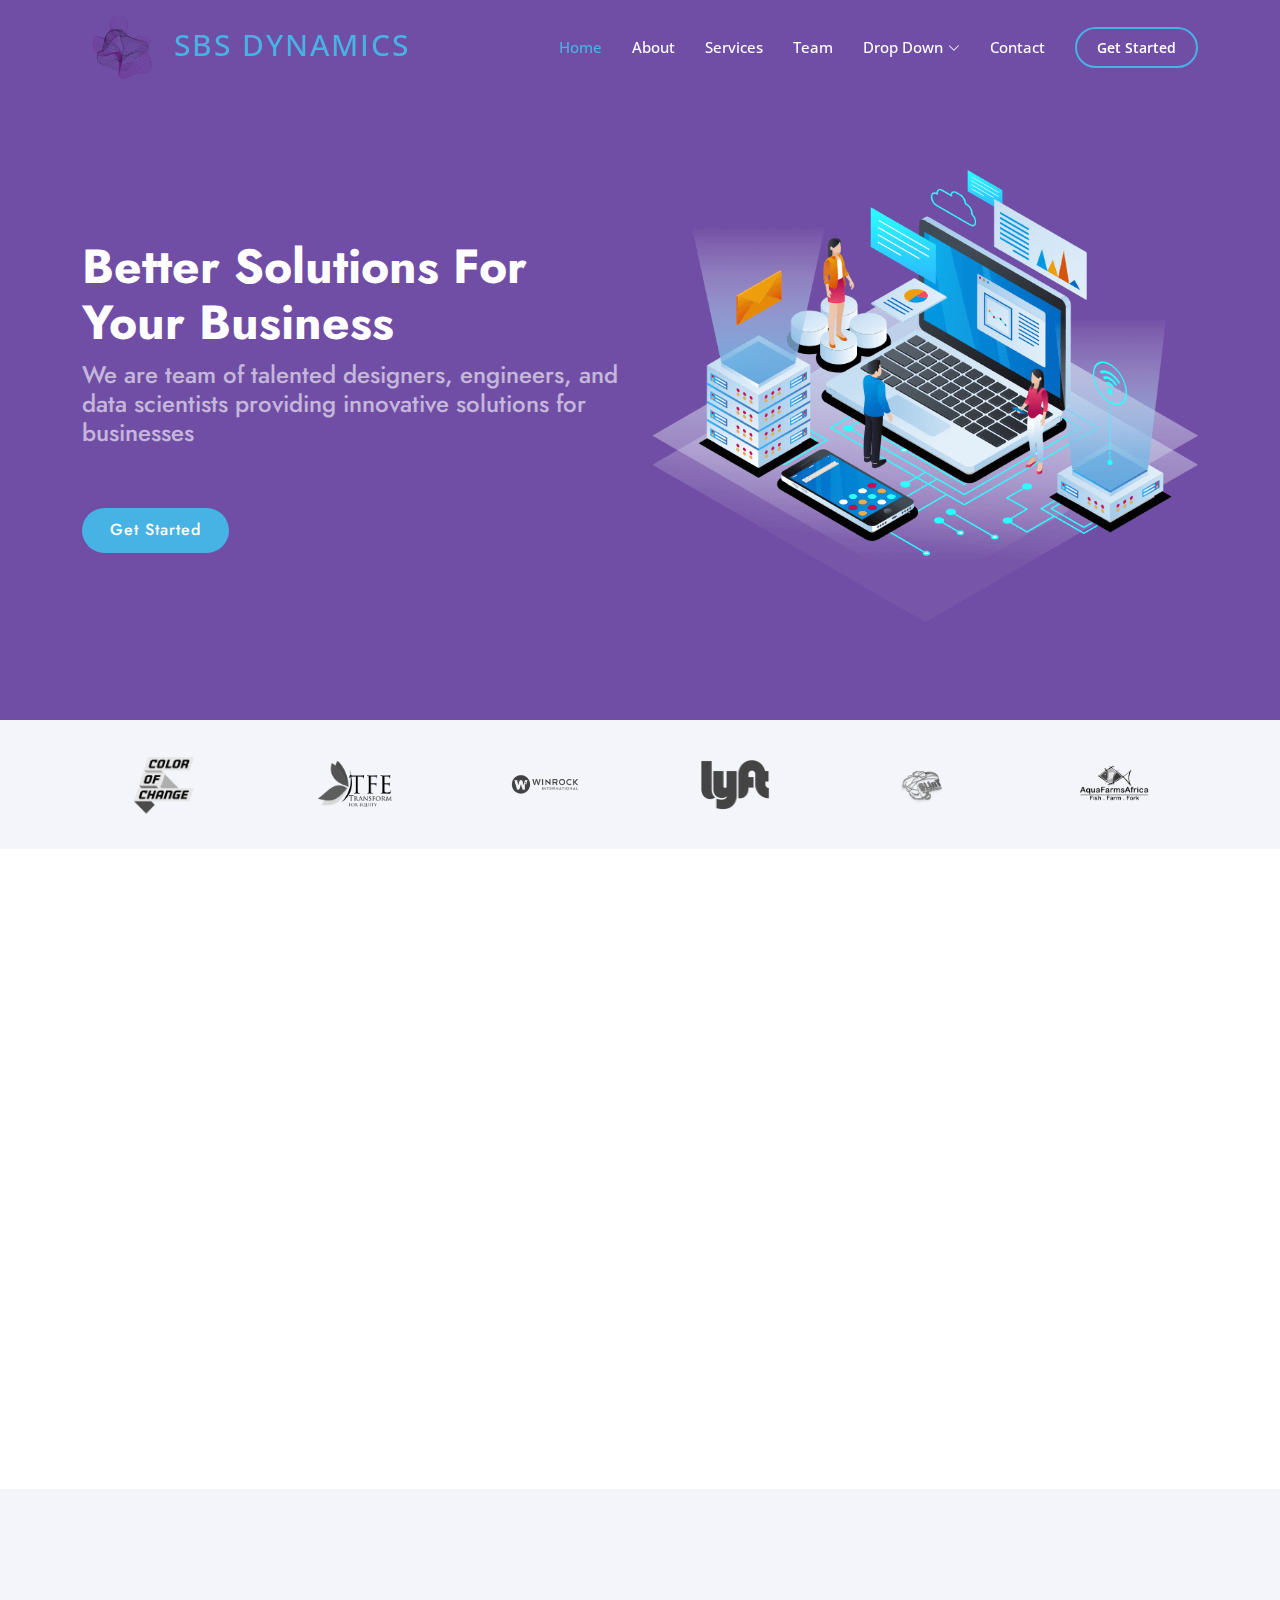
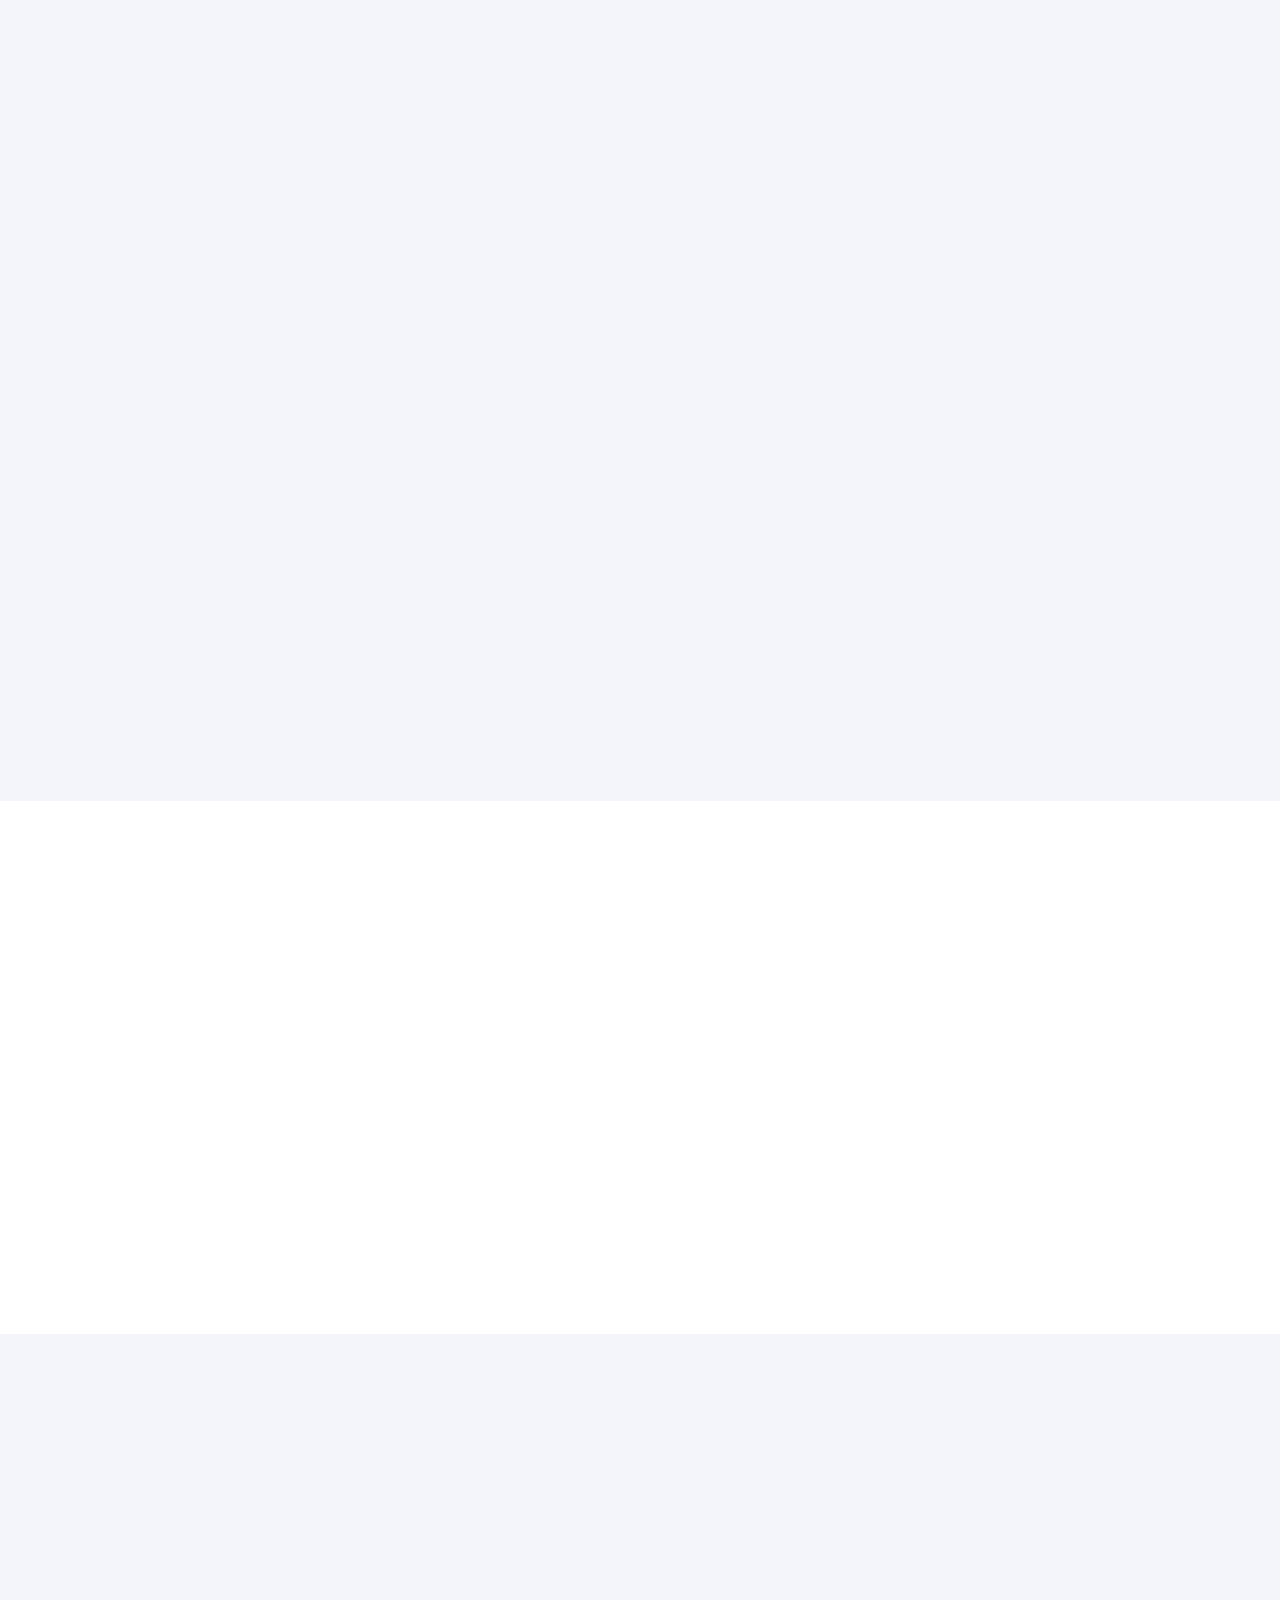
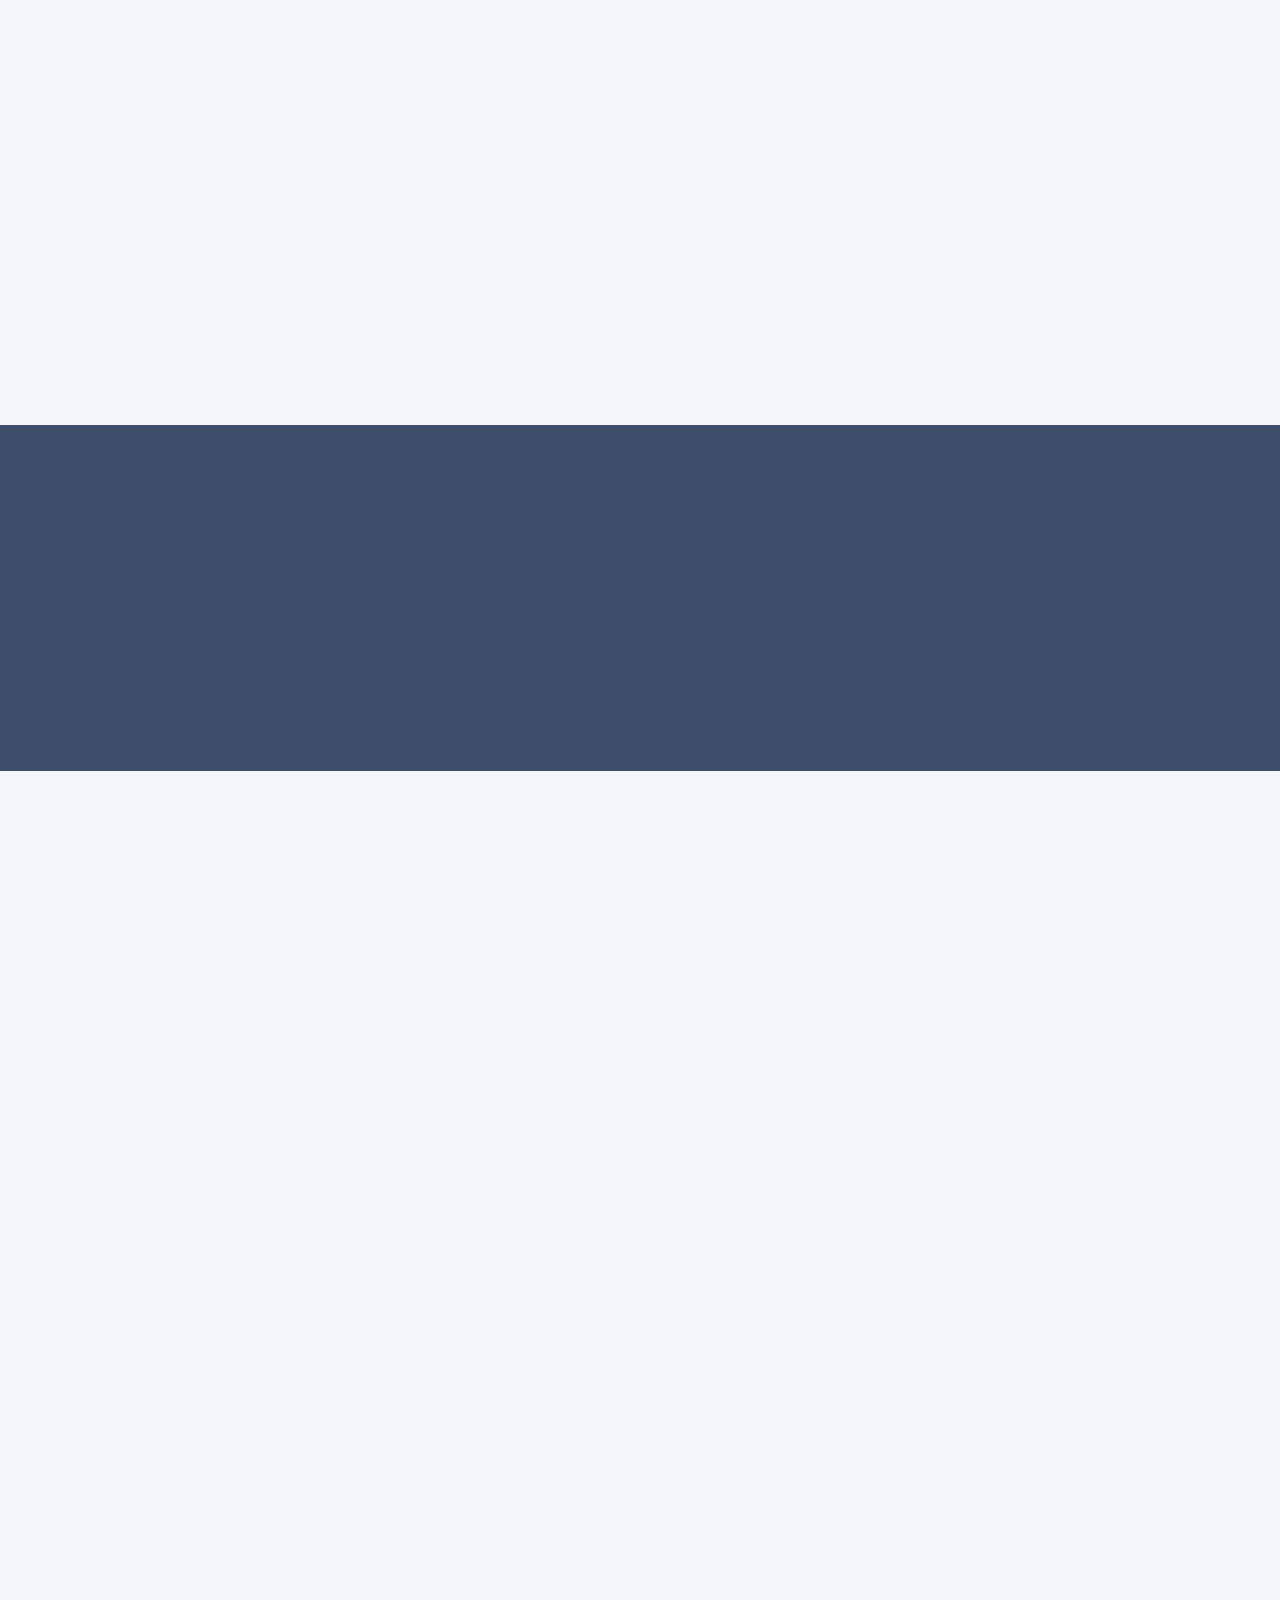
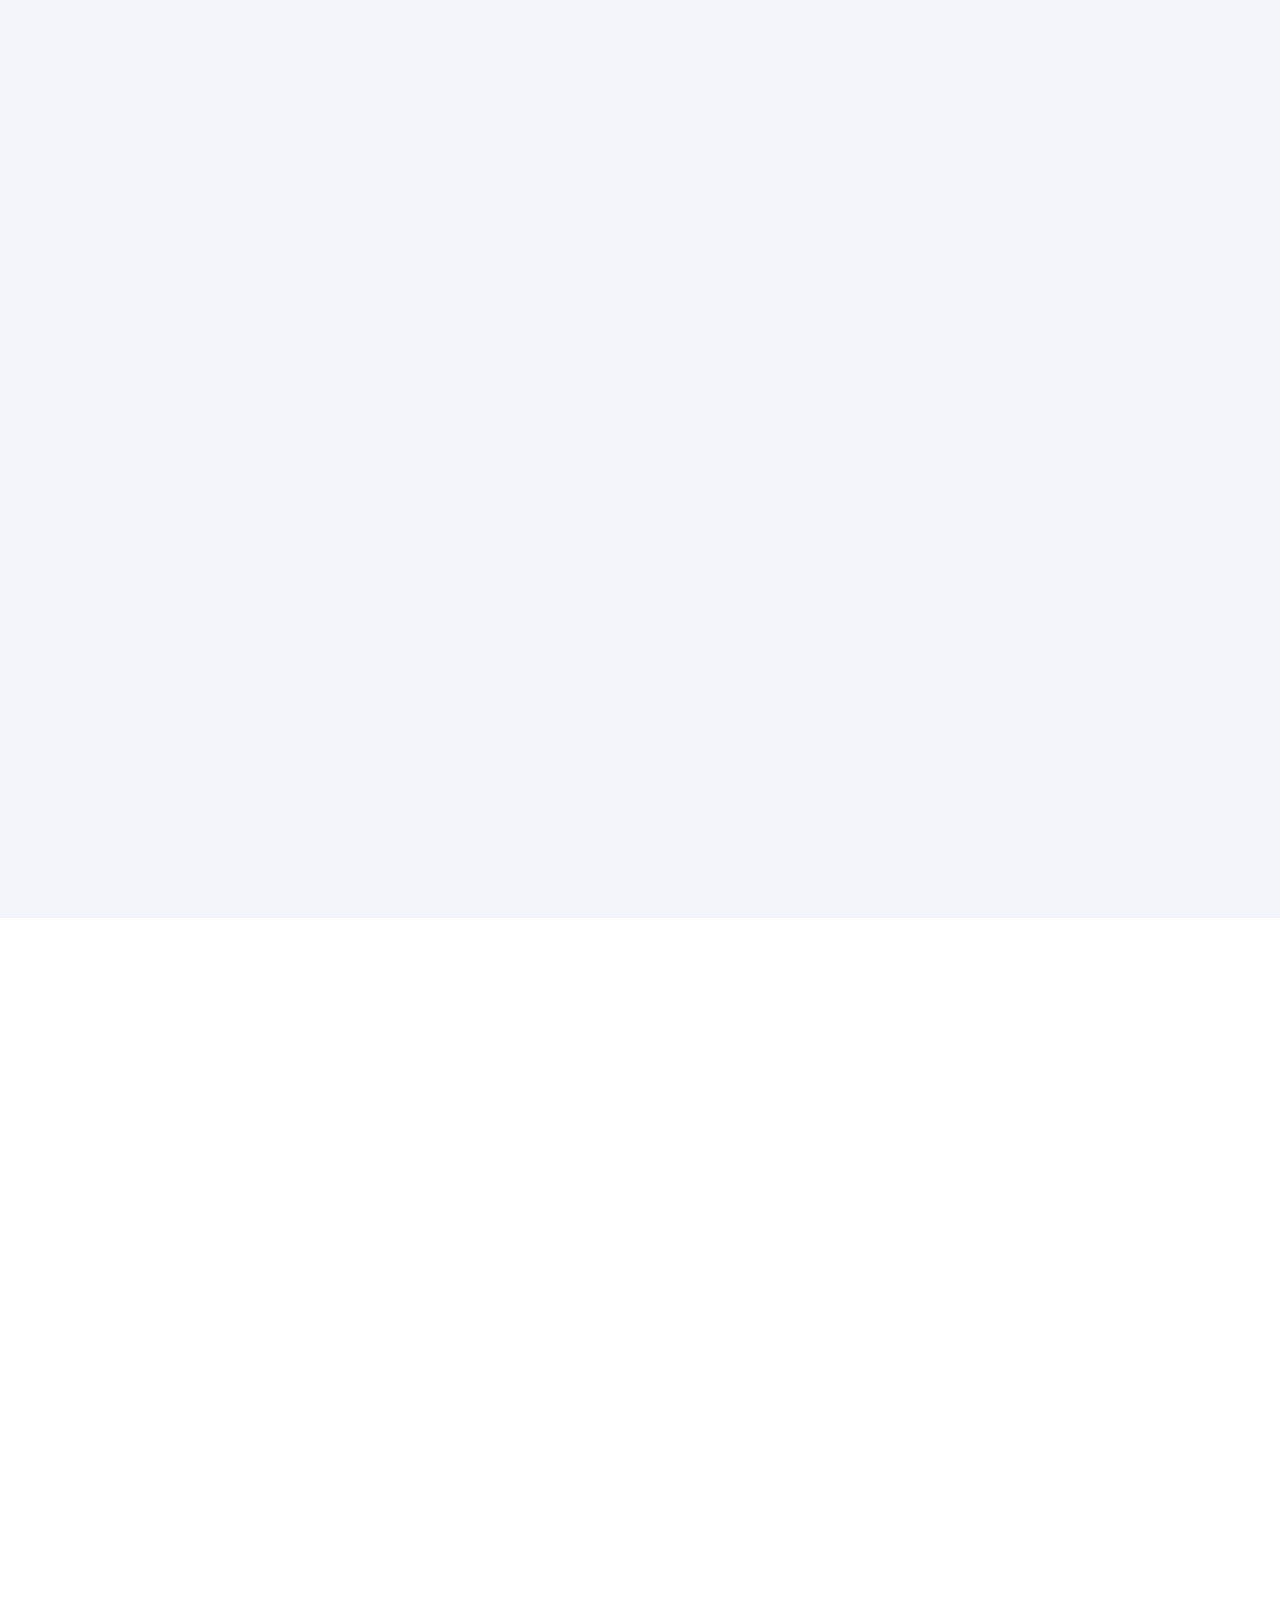
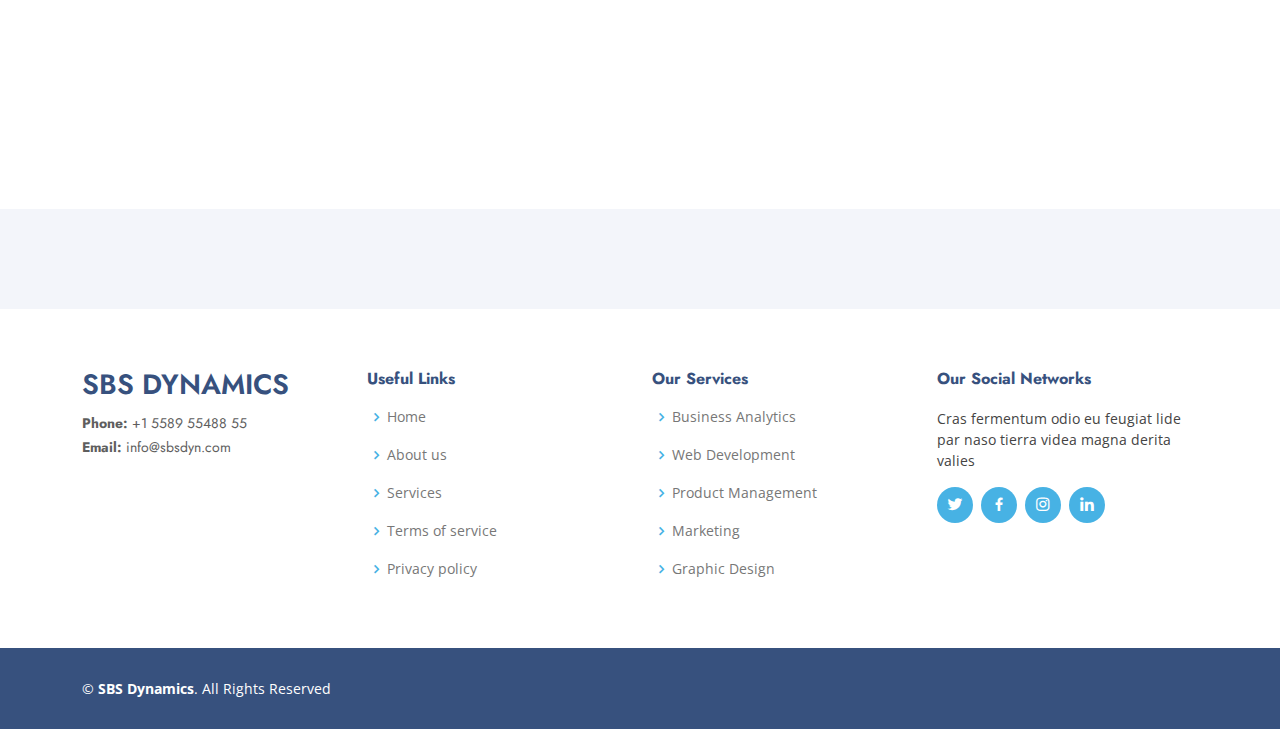
<file: index.html>
<!DOCTYPE html>
<html lang="en">

<head>
  <meta charset="utf-8">
  <meta content="width=device-width, initial-scale=1.0" name="viewport">

  <title>SBS Dynamics</title>
  <meta content="" name="description">
  <meta content="" name="keywords">
  <link rel="shortcut icon" href="./images/icon_small.png">


  <!-- Favicons -->
  <!-- <link href="/images/icon_small.png" rel="shortcut icon"> -->
  <!-- <link href="/images/icon_small.png" rel="apple-touch-icon"> -->

  <!-- Google Fonts -->
  <link href="https://fonts.googleapis.com/css?family=Open+Sans:300,300i,400,400i,600,600i,700,700i|Jost:300,300i,400,400i,500,500i,600,600i,700,700i|Poppins:300,300i,400,400i,500,500i,600,600i,700,700i" rel="stylesheet">

  <!-- Vendor CSS Files -->
  <link href="assets/vendor/aos/aos.css" rel="stylesheet">
  <link href="assets/vendor/bootstrap/css/bootstrap.min.css" rel="stylesheet">
  <link href="assets/vendor/bootstrap-icons/bootstrap-icons.css" rel="stylesheet">
  <link href="assets/vendor/boxicons/css/boxicons.min.css" rel="stylesheet">
  <link href="assets/vendor/glightbox/css/glightbox.min.css" rel="stylesheet">
  <link href="assets/vendor/remixicon/remixicon.css" rel="stylesheet">
  <link href="assets/vendor/swiper/swiper-bundle.min.css" rel="stylesheet">

  <!-- Template Main CSS File -->
  <link href="assets/css/style.css" rel="stylesheet">

</head>

<body>

  <!-- ======= Header ======= -->
  <header id="header" class="fixed-top ">
    <div class="container d-flex align-items-center">

      <!-- <h1 class="logo me-auto"><a href="index.html">SBS Dynamic</a></h1> -->
      <!-- Uncomment below if you prefer to use an image logo -->
      <a href="index.html" class="logo me-auto"><img src="./images/icon_big.png" alt="" class="img-fluid"> SBS Dynamics</a>

      <nav id="navbar" class="navbar">
        <ul>
          <li><a class="nav-link scrollto active" href="#hero">Home</a></li>
          <li><a class="nav-link scrollto" href="#about">About</a></li>
          <li><a class="nav-link scrollto" href="#services">Services</a></li>
          <li><a class="nav-link scrollto" href="#team">Team</a></li>
          <li class="dropdown"><a href="#"><span>Drop Down</span> <i class="bi bi-chevron-down"></i></a>
            <ul>
              <li><a href="#">Drop Down 1</a></li>
              <li class="dropdown"><a href="#"><span>Deep Drop Down</span> <i class="bi bi-chevron-right"></i></a>
                <ul>
                  <li><a href="#">Deep Drop Down 1</a></li>
                  <li><a href="#">Deep Drop Down 2</a></li>
                  <li><a href="#">Deep Drop Down 3</a></li>
                  <li><a href="#">Deep Drop Down 4</a></li>
                  <li><a href="#">Deep Drop Down 5</a></li>
                </ul>
              </li>
              <li><a href="#">Drop Down 2</a></li>
              <li><a href="#">Drop Down 3</a></li>
              <li><a href="#">Drop Down 4</a></li>
            </ul>
          </li>
          <li><a class="nav-link scrollto" href="#contact">Contact</a></li>
          <li><a class="getstarted scrollto" href="#about">Get Started</a></li>
        </ul>
        <i class="bi bi-list mobile-nav-toggle"></i>
      </nav><!-- .navbar -->

    </div>
  </header><!-- End Header -->

  <!-- ======= Hero Section ======= -->
  <section id="hero" class="d-flex align-items-center">

    <div class="container">
      <div class="row">
        <div class="col-lg-6 d-flex flex-column justify-content-center pt-4 pt-lg-0 order-2 order-lg-1" data-aos="fade-up" data-aos-delay="200">
          <h1>Better Solutions For Your Business</h1>
          <h2>We are team of talented designers, engineers, and data scientists providing innovative solutions for businesses</h2>
          <div class="d-flex justify-content-center justify-content-lg-start">
            <a href="#about" class="btn-get-started scrollto">Get Started</a>
          </div>
        </div>
        <div class="col-lg-6 order-1 order-lg-2 hero-img" data-aos="zoom-in" data-aos-delay="200">
          <img src="assets/img/hero-img.png" class="img-fluid animated" alt="">
        </div>
      </div>
    </div>

  </section><!-- End Hero -->

  <main id="main">

    <!-- ======= Clients Section ======= -->
    <section id="clients" class="clients section-bg">
      <div class="container">

        <div class="row" data-aos="zoom-in">

          <div class="col-lg-2 col-md-4 col-6 d-flex align-items-center justify-content-center">
            <img src="./images/color_of_change_logo.png" class="img-fluid" alt="">
          </div>

          <div class="col-lg-2 col-md-4 col-6 d-flex align-items-center justify-content-center">
            <img src="./images/tfe_logo.png" class="img-fluid" alt="">
          </div>

          <div class="col-lg-2 col-md-4 col-6 d-flex align-items-center justify-content-center">
            <img src="./images/winrock_logo.png" class="img-fluid" alt="">
          </div>

          <div class="col-lg-2 col-md-4 col-6 d-flex align-items-center justify-content-center">
            <img src="./images/lyft-logo.png" class="img-fluid" alt="">
          </div>

          <div class="col-lg-2 col-md-4 col-6 d-flex align-items-center justify-content-center">
            <img src="./images/slint_logo.png" class="img-fluid" alt="">
          </div>

          <div class="col-lg-2 col-md-4 col-6 d-flex align-items-center justify-content-center">
            <img src="./images/AFA.png" class="img-fluid" alt="">
          </div>

        </div>

      </div>
    </section><!-- End Cliens Section -->

    <!-- ======= About Us Section ======= -->
    <section id="about" class="about">
      <div class="container" data-aos="fade-up">

        <div class="section-title">
          <h2>About Us</h2>
        </div>

        <div class="row content">
          <div class="col-lg-6">
            <p>
              Feugiat pretium nibh ipsum consequat. Tempus iaculis urna id volutpat lacus laoreet non curabitur gravida. Venenatis lectus magna fringilla urna porttitor rhoncus dolor purus non.
            </p>
            <ul>
              <li><i class="ri-check-double-line"></i> <b>Expertise and Experience:</b> Our team comprises seasoned professionals with extensive experience in website design, development, and digital marketing. We stay up-to-date with the latest trends and technologies to deliver cutting-edge solutions. </li>
              <li><i class="ri-check-double-line"></i> <b>Client-Centric Approach:</b> We prioritize understanding our clients' unique needs, goals, and target audience, tailoring our services to their specific requirements. We maintain transparent communication throughout the process to ensure their satisfaction.</li>
              <li><i class="ri-check-double-line"></i> <b>Holistic Solutions:</b> We offer end-to-end consultancy services, covering every aspect of website development and optimization, providing clients with a comprehensive solution that saves them time, effort, and resources.</li>
            </ul>
          </div>
          <div class="col-lg-6 pt-4 pt-lg-0">
            <p>
              Feugiat pretium nibh ipsum consequat. Tempus iaculis urna id volutpat lacus laoreet non curabitur gravida. Venenatis lectus magna fringilla urna porttitor rhoncus dolor purus non.
            </p>
            <a href="#" class="btn-learn-more">Learn More</a>
          </div>
        </div>
      </div>
    </section>
    <!-- End About Us Section -->

    <!-- ======= Why Us Section ======= -->
    <section id="why-us" class="why-us section-bg">
      <div class="container-fluid" data-aos="fade-up">

        <div class="row">

          <div class="col-lg-7 d-flex flex-column justify-content-center align-items-stretch  order-2 order-lg-1">

            <div class="content">
              <h3>SBS Dynamics offers <strong>expertise, insights, and support to businesses</strong> across various international industries and sectors.</h3>
              <p>
                The digital landscape continues to evolve rapidly, with websites playing a critical role in a company's online strategy. Our website consultancy services address this need by offering expertise, insights, and support to businesses across various industries.
              </p>
            </div>

            <div class="accordion-list">
              <ul>
                <li>
                  <a data-bs-toggle="collapse" class="collapse" data-bs-target="#accordion-list-1"><span>01</span> International technology consultancy offering exerptise in the digital landscape  <i class="bx bx-chevron-down icon-show"></i><i class="bx bx-chevron-up icon-close"></i></a>
                  <div id="accordion-list-1" class="collapse show" data-bs-parent=".accordion-list">
                    <p>
                      Guiding businesses through digital transformations to improve efficiency, agility, and overall performance. 
                      Helping businesses transition to the cloud, manage their cloud systems, and use cloud technologies to their advantage.
                    </p>
                  </div>
                </li>

                <li>
                  <a data-bs-toggle="collapse" data-bs-target="#accordion-list-2" class="collapsed"><span>02</span> Data management and methodology for data collection and aggregation <i class="bx bx-chevron-down icon-show"></i><i class="bx bx-chevron-up icon-close"></i></a>
                  <div id="accordion-list-2" class="collapse" data-bs-parent=".accordion-list">
                    <p>
                      Implementing data analytics strategies to help businesses make data-driven decisions. Also, helping businesses 
                      utilize technology to improve processes and automate processes, improve products and efficiency. 
                    </p>
                  </div>
                </li>

                <li>
                  <a data-bs-toggle="collapse" data-bs-target="#accordion-list-3" class="collapsed"><span>03</span> Business analysis, optimization and growth <i class="bx bx-chevron-down icon-show"></i><i class="bx bx-chevron-up icon-close"></i></a>
                  <div id="accordion-list-3" class="collapse" data-bs-parent=".accordion-list">
                    <p>
                      Our consultancy services encompass technological services from website design, application development, optimization, and ongoing maintenance, focusing on delivering high-quality, user-centric experiences that drive engagement, conversions, and business growth.
                    </p>
                  </div>
                </li>

              </ul>
            </div>

          </div>

          <div class="col-lg-5 align-items-stretch order-1 order-lg-2 img" style='background-image: url("assets/img/why-us_v1.png");' data-aos="zoom-in" data-aos-delay="150">&nbsp;</div>
        </div>

      </div>
    </section><!-- End Why Us Section -->

    <!-- ======= Skills Section ======= -->
    <section id="skills" class="skills">
      <div class="container" data-aos="fade-up">

        <div class="row">
          <div class="col-lg-6 d-flex align-items-center" data-aos="fade-right" data-aos-delay="100">
            <img src="assets/img/skills_v1.png" class="img-fluid" alt="">
          </div>
          <div class="col-lg-6 pt-4 pt-lg-0 content" data-aos="fade-left" data-aos-delay="100">
            <h3>Professional Data Management and IT Services</h3>
            <p class="fst-italic">
              We offer end-to-end consultancy services, covering every aspect of development and optimization, providing a comprehensive solution that saves them time, effort, and resources.
            </p>

            <div class="skills-content">

              <div class="progress">
                <span class="skill">Big Data <i class="val">100%</i></span>
                <div class="progress-bar-wrap">
                  <div class="progress-bar" role="progressbar" aria-valuenow="100" aria-valuemin="0" aria-valuemax="100"></div>
                </div>
              </div>

              <div class="progress">
                <span class="skill">Digital Transformation <i class="val">90%</i></span>
                <div class="progress-bar-wrap">
                  <div class="progress-bar" role="progressbar" aria-valuenow="90" aria-valuemin="0" aria-valuemax="100"></div>
                </div>
              </div>

              <div class="progress">
                <span class="skill">Business Intelligence <i class="val">85%</i></span>
                <div class="progress-bar-wrap">
                  <div class="progress-bar" role="progressbar" aria-valuenow="75" aria-valuemin="0" aria-valuemax="100"></div>
                </div>
              </div>

              <div class="progress">
                <span class="skill">User Experience <i class="val">82%</i></span>
                <div class="progress-bar-wrap">
                  <div class="progress-bar" role="progressbar" aria-valuenow="55" aria-valuemin="0" aria-valuemax="100"></div>
                </div>
              </div>

            </div>

          </div>
        </div>

      </div>
    </section><!-- End Skills Section -->

    <!-- ======= Services Section ======= -->
    <section id="services" class="services section-bg">
      <div class="container" data-aos="fade-up">

        <div class="section-title">
          <h2>Services</h2>
          <p>If your small or medium-sized business is typical, you have a challenge with scalability where IT is concerned. After all, your IT needs fluctuate throughout the year. Most of the time, you have enough staff — and budget — to manage.
             But you experience times when you are overwhelmed, right? You cannot afford to hire and train the size of in-house team you’d need to meet all IT challenges at all times throughout the year.</p>
          <br>
          <p>We have the IT support specialists you need whenever your IT challenges threaten to overpower your operations.</p>
        </div>

        <div class="row">
          <div class="col-xl-3 col-md-6 d-flex align-items-stretch" data-aos="zoom-in" data-aos-delay="100">
            <div class="icon-box">
              <div class="icon"><i class="bx bxl-dribbble"></i></div>
              <h4><a href="">Strategy & Planning</a></h4>
              <p>We build pipelines, systems, and products that help aggregate and collect data from disparate systems and projects.</p>
            </div>
          </div>

          <div class="col-xl-3 col-md-6 d-flex align-items-stretch mt-4 mt-md-0" data-aos="zoom-in" data-aos-delay="200">
            <div class="icon-box">
              <div class="icon"><i class="bx bx-file"></i></div>
              <h4><a href="">Product Design</a></h4>
              <p>Duis aute irure dolor in reprehenderit in voluptate velit esse cillum dolore</p>
            </div>
          </div>

          <div class="col-xl-3 col-md-6 d-flex align-items-stretch mt-4 mt-xl-0" data-aos="zoom-in" data-aos-delay="300">
            <div class="icon-box">
              <div class="icon"><i class="bx bx-tachometer"></i></div>
              <h4><a href="">Business Intelligence</a></h4>
              <p>We provide business intelligence and insight for industry KPI for data supported decisions.</p>
            </div>
          </div>

          <div class="col-xl-3 col-md-6 d-flex align-items-stretch mt-4 mt-xl-0" data-aos="zoom-in" data-aos-delay="400">
            <div class="icon-box">
              <div class="icon"><i class="bx bx-layer"></i></div>
              <h4><a href="">Data Analytics</a></h4>
              <p>At vero eos et accusamus et iusto odio dignissimos ducimus qui blanditiis</p>
            </div>
          </div>

        </div>

      </div>
    </section><!-- End Services Section -->

    <!-- ======= Cta Section ======= -->
    <section id="cta" class="cta">
      <div class="container" data-aos="zoom-in">

        <div class="row">
          <div class="col-lg-9 text-center text-lg-start">
            <h3>Call To Action</h3>
            <p> Duis aute irure dolor in reprehenderit in voluptate velit esse cillum dolore eu fugiat nulla pariatur. Excepteur sint occaecat cupidatat non proident, sunt in culpa qui officia deserunt mollit anim id est laborum.</p>
          </div>
          <div class="col-lg-3 cta-btn-container text-center">
            <a class="cta-btn align-middle" href="#">Call To Action</a>
          </div>
        </div>

      </div>
    </section><!-- End Cta Section -->

    <!-- ======= Team Section ======= -->
    <section id="team" class="team section-bg">
      <div class="container" data-aos="fade-up">

        <div class="section-title">
          <h2>Team</h2>
          <p> With our team of experts you'll have access to a speacialized and unqiue solutions customized to meet your needs. </p>
        </div>

        <div class="row" style="padding-bottom: 1.5%;">

          <div class="col-lg-6" data-aos="zoom-in" data-aos-delay="100">
            <div class="member d-flex align-items-start">
              <div class="pic"><img src="assets/img/team/samsesay_v1.png" class="img-fluid" alt=""></div>
              <div class="member-info">
                <h4>Samuel Sesay Jr.</h4>
                <span>Chief Executive Officer</span>
                <p>Explicabo voluptatem mollitia et repellat qui dolorum quasi</p>
                <div class="social">
                  <a href=""><i class="ri-twitter-fill"></i></a>
                  <a href=""><i class="ri-facebook-fill"></i></a>
                  <a href=""><i class="ri-instagram-fill"></i></a>
                  <a href=""> <i class="ri-linkedin-box-fill"></i> </a>
                </div>
              </div>
            </div>
          </div>

          <div class="col-lg-6 mt-4 mt-lg-0" data-aos="zoom-in" data-aos-delay="200">
            <div class="member d-flex align-items-start">
              <div class="pic"><img src="assets/img/team/team-2.jpg" class="img-fluid" alt=""></div>
              <div class="member-info">
                <h4>Martha Jones</h4>
                <span>Product Manager</span>
                <p>Aut maiores voluptates amet et quis praesentium qui senda para</p>
                <div class="social">
                  <a href=""><i class="ri-twitter-fill"></i></a>
                  <a href=""><i class="ri-facebook-fill"></i></a>
                  <a href=""><i class="ri-instagram-fill"></i></a>
                  <a href=""> <i class="ri-linkedin-box-fill"></i> </a>
                </div>
              </div>
            </div>
          </div>

        </div>


        <div class="row" style="padding-bottom: 1.5%;">
          <div class="col-lg-6 mt-4 mt-lg-0" data-aos="zoom-in" data-aos-delay="200">
            <div class="member d-flex align-items-start">
              <div class="pic"><img src="assets/img/team/team-2.jpg" class="img-fluid" alt=""></div>
              <div class="member-info">
                <h4>Felicia Turner</h4>
                <span>Product Manager</span>
                <p>Aut maiores voluptates amet et quis praesentium qui senda para</p>
                <div class="social">
                  <a href=""><i class="ri-twitter-fill"></i></a>
                  <a href=""><i class="ri-facebook-fill"></i></a>
                  <a href=""><i class="ri-instagram-fill"></i></a>
                  <a href=""> <i class="ri-linkedin-box-fill"></i> </a>
                </div>
              </div>
            </div>
          </div>


          <div class="col-lg-6 mt-4 mt-lg-0" data-aos="zoom-in" data-aos-delay="200">
            <div class="member d-flex align-items-start">
              <div class="pic"><img src="assets/img/team/imaniwashington_v1.png" class="img-fluid" alt=""></div>
              <div class="member-info">
                <h4>Imani B. Washington</h4>
                <span>Product Manager</span>
                <p>Aut maiores voluptates amet et quis praesentium qui senda para</p>
                <div class="social">
                  <a href=""><i class="ri-twitter-fill"></i></a>
                  <a href=""><i class="ri-facebook-fill"></i></a>
                  <a href=""><i class="ri-instagram-fill"></i></a>
                  <a href=""> <i class="ri-linkedin-box-fill"></i> </a>
                </div>
              </div>
            </div>
          </div>

        </div>

        <div class="row">
          <div class="col-lg-6 mt-4 mt-lg-0" data-aos="zoom-in" data-aos-delay="200">
            <div class="member d-flex align-items-start">
              <div class="pic"><img src="assets/img/team/team-2.jpg" class="img-fluid" alt=""></div>
              <div class="member-info">
                <h4>Myron Lloyd</h4>
                <span>Product Manager</span>
                <p>Aut maiores voluptates amet et quis praesentium qui senda para</p>
                <div class="social">
                  <a href=""><i class="ri-twitter-fill"></i></a>
                  <a href=""><i class="ri-facebook-fill"></i></a>
                  <a href=""><i class="ri-instagram-fill"></i></a>
                  <a href=""> <i class="ri-linkedin-box-fill"></i> </a>
                </div>
              </div>
            </div>
          </div>

          <div class="col-lg-6 mt-4 mt-lg-0" data-aos="zoom-in" data-aos-delay="200">
            <div class="member d-flex align-items-start">
              <div class="pic"><img src="assets/img/team/rachelcheeseborough_v2.png" class="img-fluid" alt=""></div>
              <div class="member-info">
                <h4>Rachel N. Cheeseborough</h4>
                <span>Digital Media &amp; Relations</span>
                <p>Aut maiores voluptates amet et quis praesentium qui senda para</p>
                <div class="social">
                  <a href=""><i class="ri-twitter-fill"></i></a>
                  <a href=""><i class="ri-facebook-fill"></i></a>
                  <a href=""><i class="ri-instagram-fill"></i></a>
                  <a href=""> <i class="ri-linkedin-box-fill"></i> </a>
                </div>
              </div>
            </div>
          </div>



        </div>
      </div>
    </section><!-- End Team Section -->

    <!-- ======= Frequently Asked Questions Section ======= -->
    <section id="faq" class="faq section-bg">
      <div class="container" data-aos="fade-up">

        <div class="section-title">
          <h2>Frequently Asked Questions</h2>
          <p>This section answers common questions regarding the products and services offered by <strong>SBS Dynamics</strong>.</p>
        </div>

        <div class="faq-list">
          <ul>
            <li data-aos="fade-up" data-aos-delay="100">
              <i class="bx bx-help-circle icon-help"></i> <a data-bs-toggle="collapse" class="collapse" data-bs-target="#faq-list-1">What are the various Content Management Systems or applications supported? <i class="bx bx-chevron-down icon-show"></i><i class="bx bx-chevron-up icon-close"></i></a>
              <div id="faq-list-1" class="collapse show" data-bs-parent=".faq-list">
                <p>
                  Magnam dolores commodi suscipit. Necessitatibus eius consequatur ex aliquid fuga eum quidem. Sit sint consectetur velit. Quisquam quos quisquam cupiditate. Et nemo qui impedit suscipit alias ea. Quia fugiat sit in iste officiis commodi quidem hic quas.
                </p>
              </div>
            </li>

            <li data-aos="fade-up" data-aos-delay="200">
              <i class="bx bx-help-circle icon-help"></i> <a data-bs-toggle="collapse" data-bs-target="#faq-list-2" class="collapsed"> Do you offer consulation of our current systems or technology stack? <i class="bx bx-chevron-down icon-show"></i><i class="bx bx-chevron-up icon-close"></i></a>
              <div id="faq-list-2" class="collapse" data-bs-parent=".faq-list">
                <p>
                  Dolor sit amet consectetur adipiscing elit pellentesque habitant morbi. Id interdum velit laoreet id donec ultrices. Fringilla phasellus faucibus scelerisque eleifend donec pretium. Est pellentesque elit ullamcorper dignissim. Mauris ultrices eros in cursus turpis massa tincidunt dui.
                </p>
              </div>
            </li>

            <li data-aos="fade-up" data-aos-delay="300">
              <i class="bx bx-help-circle icon-help"></i> <a data-bs-toggle="collapse" data-bs-target="#faq-list-3" class="collapsed">What level of support is provided for products you build? <i class="bx bx-chevron-down icon-show"></i><i class="bx bx-chevron-up icon-close"></i></a>
              <div id="faq-list-3" class="collapse" data-bs-parent=".faq-list">
                <p>
                  Eleifend mi in nulla posuere sollicitudin aliquam ultrices sagittis orci. Faucibus pulvinar elementum integer enim. Sem nulla pharetra diam sit amet nisl suscipit. Rutrum tellus pellentesque eu tincidunt. Lectus urna duis convallis convallis tellus. Urna molestie at elementum eu facilisis sed odio morbi quis
                </p>
              </div>
            </li>

            <li data-aos="fade-up" data-aos-delay="400">
              <i class="bx bx-help-circle icon-help"></i> <a data-bs-toggle="collapse" data-bs-target="#faq-list-4" class="collapsed">How to ensure change management in system adoptions? <i class="bx bx-chevron-down icon-show"></i><i class="bx bx-chevron-up icon-close"></i></a>
              <div id="faq-list-4" class="collapse" data-bs-parent=".faq-list">
                <p>
                  Molestie a iaculis at erat pellentesque adipiscing commodo. Dignissim suspendisse in est ante in. Nunc vel risus commodo viverra maecenas accumsan. Sit amet nisl suscipit adipiscing bibendum est. Purus gravida quis blandit turpis cursus in.
                </p>
              </div>
            </li>

            <li data-aos="fade-up" data-aos-delay="500">
              <i class="bx bx-help-circle icon-help"></i> <a data-bs-toggle="collapse" data-bs-target="#faq-list-5" class="collapsed">What sectors do you work in and support? <i class="bx bx-chevron-down icon-show"></i><i class="bx bx-chevron-up icon-close"></i></a>
              <div id="faq-list-5" class="collapse" data-bs-parent=".faq-list">
                <p>
                  Laoreet sit amet cursus sit amet dictum sit amet justo. Mauris vitae ultricies leo integer malesuada nunc vel. Tincidunt eget nullam non nisi est sit amet. Turpis nunc eget lorem dolor sed. Ut venenatis tellus in metus vulputate eu scelerisque.
                </p>
              </div>
            </li>

            <li data-aos="fade-up" data-aos-delay="200">
              <i class="bx bx-help-circle icon-help"></i> <a data-bs-toggle="collapse" data-bs-target="#faq-list-6" class="collapsed"> How is Data and Security handled? <i class="bx bx-chevron-down icon-show"></i><i class="bx bx-chevron-up icon-close"></i></a>
              <div id="faq-list-6" class="collapse" data-bs-parent=".faq-list">
                <p>
                  Dolor sit amet consectetur adipiscing elit pellentesque habitant morbi. Id interdum velit laoreet id donec ultrices. Fringilla phasellus faucibus scelerisque eleifend donec pretium. Est pellentesque elit ullamcorper dignissim. Mauris ultrices eros in cursus turpis massa tincidunt dui.
                </p>
              </div>
            </li>


          </ul>
        </div>

      </div>
    </section>
    
    <!-- End Frequently Asked Questions Section -->

    <!-- ======= Contact Section ======= -->
    <section id="contact" class="contact">
      <div class="container" data-aos="fade-up">

        <div class="section-title">
          <h2>Contact</h2>
          <p>Are you ready to turn your technology and data challenges into a competitive advantage? Let's talk. SBS Dynamics is a company that helps organizations solve their most perplexing technology challenges. Learn how we can help.</p>
        </div>

        <div class="row">

          <div class="col-lg-5 d-flex align-items-stretch">
            <div class="info">
              <div class="address">
                <i class="bi bi-geo-alt"></i>
                <h4>Location:</h4>
                <p>Washington, D.C.</p>
              </div>

              <div class="email">
                <i class="bi bi-envelope"></i>
                <h4>Email:</h4>
                <p>info@sbsdyn.com</p>
              </div>

              <div class="phone">
                <i class="bi bi-phone"></i>
                <h4>Call:</h4>
                <p>+1 5589 55488 55s</p>
              </div>

              <div style="padding-left: 5%;">
              <iframe src="./images/pakistan_v1.png" frameborder="0" style="border:0; width: 100%; height: 290px;" allowfullscreen>
              
              </iframe>
            </div>
           
            </div>


          </div>

          <div class="col-lg-7 mt-5 mt-lg-0 d-flex align-items-stretch">
            <form action="forms/contact.php" method="post" role="form" class="php-email-form">
              <div class="row">
                <div class="form-group col-md-6">
                  <label for="name">Your Name</label>
                  <input type="text" name="name" class="form-control" id="name" required>
                </div>
                <div class="form-group col-md-6">
                  <label for="name">Your Email</label>
                  <input type="email" class="form-control" name="email" id="email" required>
                </div>
              </div>
              <div class="form-group">
                <label for="name">Subject</label>
                <input type="text" class="form-control" name="subject" id="subject" required>
              </div>
              <div class="form-group">
                <label for="name">Message</label>
                <textarea class="form-control" name="message" rows="10" required></textarea>
              </div>
              <div class="my-3">
                <div class="loading">Loading</div>
                <div class="error-message"></div>
                <div class="sent-message">Your message has been sent. Thank you!</div>
              </div>
              <div class="text-center"><button type="submit">Send Message</button></div>
            </form>
          </div>

        </div>

      </div>
    </section><!-- End Contact Section -->

  </main><!-- End #main -->

  <!-- ======= Footer ======= -->
  <footer id="footer">

    <div class="footer-newsletter">
      <div class="container">
        <div class="row justify-content-center">
          <div class="col-lg-6">

          </div>
        </div>
      </div>
    </div>

    <div class="footer-top">
      <div class="container">
        <div class="row">

          <div class="col-lg-3 col-md-6 footer-contact">
            <h3>SBS Dynamics</h3>
            <p>
              <strong>Phone:</strong> +1 5589 55488 55<br>
              <strong>Email:</strong> info@sbsdyn.com<br>
            </p>
          </div>

          <div class="col-lg-3 col-md-6 footer-links">
            <h4>Useful Links</h4>
            <ul>
              <li><i class="bx bx-chevron-right"></i> <a href="#">Home</a></li>
              <li><i class="bx bx-chevron-right"></i> <a href="#">About us</a></li>
              <li><i class="bx bx-chevron-right"></i> <a href="#">Services</a></li>
              <li><i class="bx bx-chevron-right"></i> <a href="#">Terms of service</a></li>
              <li><i class="bx bx-chevron-right"></i> <a href="#">Privacy policy</a></li>
            </ul>
          </div>

          <div class="col-lg-3 col-md-6 footer-links">
            <h4>Our Services</h4>
            <ul>
              <li><i class="bx bx-chevron-right"></i> <a href="#">Business Analytics</a></li>
              <li><i class="bx bx-chevron-right"></i> <a href="#">Web Development</a></li>
              <li><i class="bx bx-chevron-right"></i> <a href="#">Product Management</a></li>
              <li><i class="bx bx-chevron-right"></i> <a href="#">Marketing</a></li>
              <li><i class="bx bx-chevron-right"></i> <a href="#">Graphic Design</a></li>
            </ul>
          </div>

          <div class="col-lg-3 col-md-6 footer-links">
            <h4>Our Social Networks</h4>
            <p>Cras fermentum odio eu feugiat lide par naso tierra videa magna derita valies</p>
            <div class="social-links mt-3">
              <a href="#" class="twitter"><i class="bx bxl-twitter"></i></a>
              <a href="#" class="facebook"><i class="bx bxl-facebook"></i></a>
              <a href="#" class="instagram"><i class="bx bxl-instagram"></i></a>
              <a href="#" class="linkedin"><i class="bx bxl-linkedin"></i></a>
            </div>
          </div>

        </div>
      </div>
    </div>

    <div class="container footer-bottom clearfix">
      <div class="copyright">
        &copy; <strong><span>SBS Dynamics</span></strong>. All Rights Reserved
      </div>
    </div>
  </footer><!-- End Footer -->

  <div id="preloader"></div>
  <a href="#" class="back-to-top d-flex align-items-center justify-content-center"><i class="bi bi-arrow-up-short"></i></a>

  <!-- Vendor JS Files -->
  <script src="assets/vendor/aos/aos.js"></script>
  <script src="assets/vendor/bootstrap/js/bootstrap.bundle.min.js"></script>
  <script src="assets/vendor/glightbox/js/glightbox.min.js"></script>
  <script src="assets/vendor/isotope-layout/isotope.pkgd.min.js"></script>
  <script src="assets/vendor/swiper/swiper-bundle.min.js"></script>
  <script src="assets/vendor/waypoints/noframework.waypoints.js"></script>
  <script src="assets/vendor/php-email-form/validate.js"></script>

  <!-- Template Main JS File -->
  <script src="assets/js/main.js"></script>

</body>

</html>
</file>
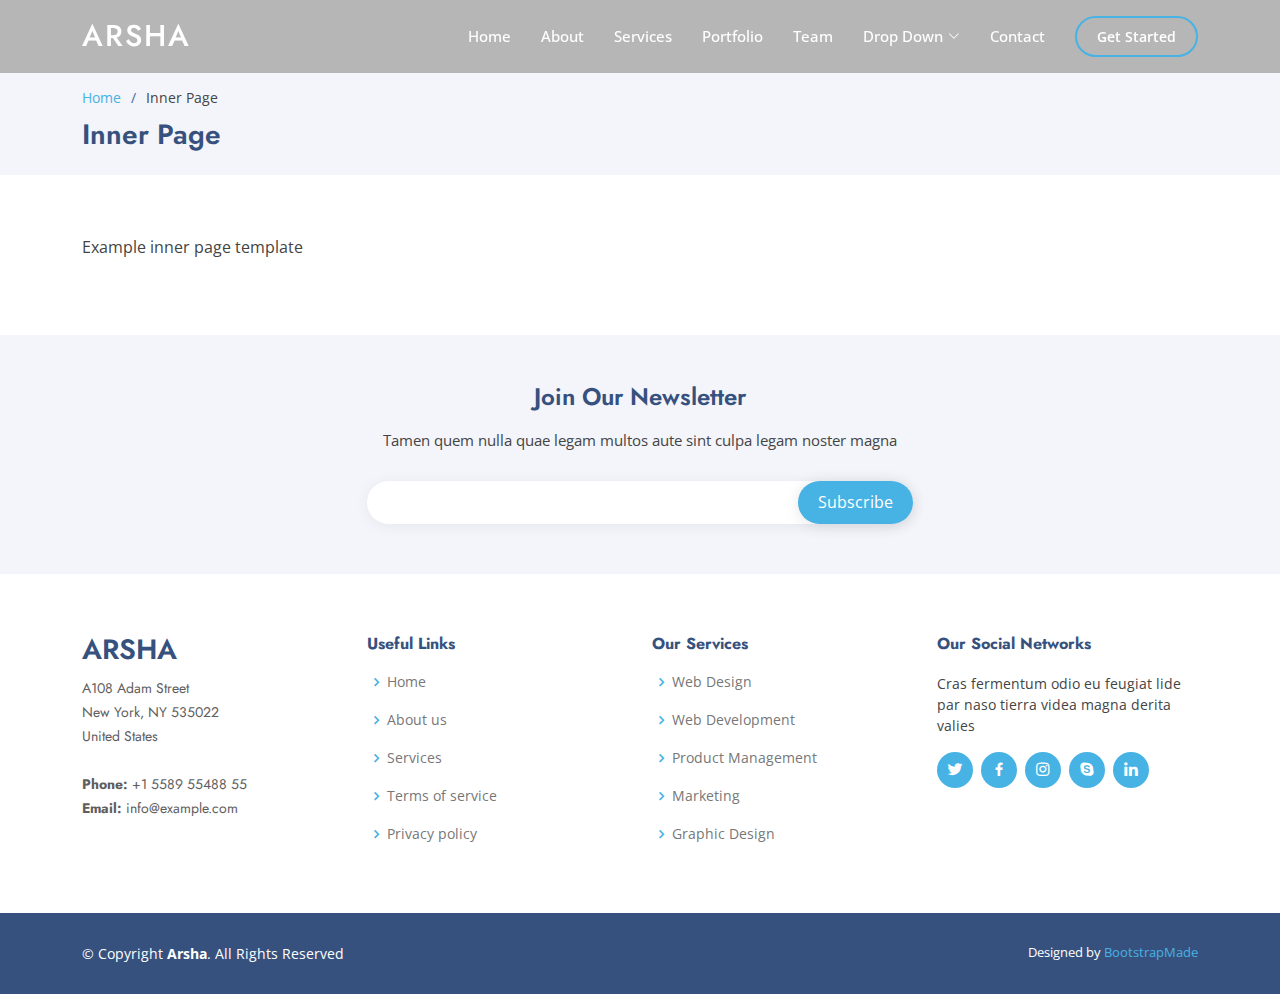
<file: inner-page.html>
<!DOCTYPE html>
<html lang="en">

<head>
  <meta charset="utf-8">
  <meta content="width=device-width, initial-scale=1.0" name="viewport">

  <title>Inner Page - Arsha Bootstrap Template</title>
  <meta content="" name="description">
  <meta content="" name="keywords">

  <!-- Favicons -->
  <link href="assets/img/favicon.png" rel="icon">
  <link href="assets/img/apple-touch-icon.png" rel="apple-touch-icon">

  <!-- Google Fonts -->
  <link href="https://fonts.googleapis.com/css?family=Open+Sans:300,300i,400,400i,600,600i,700,700i|Jost:300,300i,400,400i,500,500i,600,600i,700,700i|Poppins:300,300i,400,400i,500,500i,600,600i,700,700i" rel="stylesheet">

  <!-- Vendor CSS Files -->
  <link href="assets/vendor/aos/aos.css" rel="stylesheet">
  <link href="assets/vendor/bootstrap/css/bootstrap.min.css" rel="stylesheet">
  <link href="assets/vendor/bootstrap-icons/bootstrap-icons.css" rel="stylesheet">
  <link href="assets/vendor/boxicons/css/boxicons.min.css" rel="stylesheet">
  <link href="assets/vendor/glightbox/css/glightbox.min.css" rel="stylesheet">
  <link href="assets/vendor/remixicon/remixicon.css" rel="stylesheet">
  <link href="assets/vendor/swiper/swiper-bundle.min.css" rel="stylesheet">

  <!-- Template Main CSS File -->
  <link href="assets/css/style.css" rel="stylesheet">

  <!-- =======================================================
  * Template Name: Arsha
  * Updated: Jul 05 2023 with Bootstrap v5.3.0
  * Template URL: https://bootstrapmade.com/arsha-free-bootstrap-html-template-corporate/
  * Author: BootstrapMade.com
  * License: https://bootstrapmade.com/license/
  ======================================================== -->
</head>

<body>

  <!-- ======= Header ======= -->
  <header id="header" class="fixed-top header-inner-pages">
    <div class="container d-flex align-items-center">

      <h1 class="logo me-auto"><a href="index.html">Arsha</a></h1>
      <!-- Uncomment below if you prefer to use an image logo -->
      <!-- <a href="index.html" class="logo me-auto"><img src="assets/img/logo.png" alt="" class="img-fluid"></a>-->

      <nav id="navbar" class="navbar">
        <ul>
          <li><a class="nav-link scrollto " href="#hero">Home</a></li>
          <li><a class="nav-link scrollto" href="#about">About</a></li>
          <li><a class="nav-link scrollto" href="#services">Services</a></li>
          <li><a class="nav-link   scrollto" href="#portfolio">Portfolio</a></li>
          <li><a class="nav-link scrollto" href="#team">Team</a></li>
          <li class="dropdown"><a href="#"><span>Drop Down</span> <i class="bi bi-chevron-down"></i></a>
            <ul>
              <li><a href="#">Drop Down 1</a></li>
              <li class="dropdown"><a href="#"><span>Deep Drop Down</span> <i class="bi bi-chevron-right"></i></a>
                <ul>
                  <li><a href="#">Deep Drop Down 1</a></li>
                  <li><a href="#">Deep Drop Down 2</a></li>
                  <li><a href="#">Deep Drop Down 3</a></li>
                  <li><a href="#">Deep Drop Down 4</a></li>
                  <li><a href="#">Deep Drop Down 5</a></li>
                </ul>
              </li>
              <li><a href="#">Drop Down 2</a></li>
              <li><a href="#">Drop Down 3</a></li>
              <li><a href="#">Drop Down 4</a></li>
            </ul>
          </li>
          <li><a class="nav-link scrollto" href="#contact">Contact</a></li>
          <li><a class="getstarted scrollto" href="#about">Get Started</a></li>
        </ul>
        <i class="bi bi-list mobile-nav-toggle"></i>
      </nav><!-- .navbar -->

    </div>
  </header><!-- End Header -->

  <main id="main">

    <!-- ======= Breadcrumbs ======= -->
    <section id="breadcrumbs" class="breadcrumbs">
      <div class="container">

        <ol>
          <li><a href="index.html">Home</a></li>
          <li>Inner Page</li>
        </ol>
        <h2>Inner Page</h2>

      </div>
    </section><!-- End Breadcrumbs -->

    <section class="inner-page">
      <div class="container">
        <p>
          Example inner page template
        </p>
      </div>
    </section>

  </main><!-- End #main -->

  <!-- ======= Footer ======= -->
  <footer id="footer">

    <div class="footer-newsletter">
      <div class="container">
        <div class="row justify-content-center">
          <div class="col-lg-6">
            <h4>Join Our Newsletter</h4>
            <p>Tamen quem nulla quae legam multos aute sint culpa legam noster magna</p>
            <form action="" method="post">
              <input type="email" name="email"><input type="submit" value="Subscribe">
            </form>
          </div>
        </div>
      </div>
    </div>

    <div class="footer-top">
      <div class="container">
        <div class="row">

          <div class="col-lg-3 col-md-6 footer-contact">
            <h3>Arsha</h3>
            <p>
              A108 Adam Street <br>
              New York, NY 535022<br>
              United States <br><br>
              <strong>Phone:</strong> +1 5589 55488 55<br>
              <strong>Email:</strong> info@example.com<br>
            </p>
          </div>

          <div class="col-lg-3 col-md-6 footer-links">
            <h4>Useful Links</h4>
            <ul>
              <li><i class="bx bx-chevron-right"></i> <a href="#">Home</a></li>
              <li><i class="bx bx-chevron-right"></i> <a href="#">About us</a></li>
              <li><i class="bx bx-chevron-right"></i> <a href="#">Services</a></li>
              <li><i class="bx bx-chevron-right"></i> <a href="#">Terms of service</a></li>
              <li><i class="bx bx-chevron-right"></i> <a href="#">Privacy policy</a></li>
            </ul>
          </div>

          <div class="col-lg-3 col-md-6 footer-links">
            <h4>Our Services</h4>
            <ul>
              <li><i class="bx bx-chevron-right"></i> <a href="#">Web Design</a></li>
              <li><i class="bx bx-chevron-right"></i> <a href="#">Web Development</a></li>
              <li><i class="bx bx-chevron-right"></i> <a href="#">Product Management</a></li>
              <li><i class="bx bx-chevron-right"></i> <a href="#">Marketing</a></li>
              <li><i class="bx bx-chevron-right"></i> <a href="#">Graphic Design</a></li>
            </ul>
          </div>

          <div class="col-lg-3 col-md-6 footer-links">
            <h4>Our Social Networks</h4>
            <p>Cras fermentum odio eu feugiat lide par naso tierra videa magna derita valies</p>
            <div class="social-links mt-3">
              <a href="#" class="twitter"><i class="bx bxl-twitter"></i></a>
              <a href="#" class="facebook"><i class="bx bxl-facebook"></i></a>
              <a href="#" class="instagram"><i class="bx bxl-instagram"></i></a>
              <a href="#" class="google-plus"><i class="bx bxl-skype"></i></a>
              <a href="#" class="linkedin"><i class="bx bxl-linkedin"></i></a>
            </div>
          </div>

        </div>
      </div>
    </div>

    <div class="container footer-bottom clearfix">
      <div class="copyright">
        &copy; Copyright <strong><span>Arsha</span></strong>. All Rights Reserved
      </div>
      <div class="credits">
        <!-- All the links in the footer should remain intact. -->
        <!-- You can delete the links only if you purchased the pro version. -->
        <!-- Licensing information: https://bootstrapmade.com/license/ -->
        <!-- Purchase the pro version with working PHP/AJAX contact form: https://bootstrapmade.com/arsha-free-bootstrap-html-template-corporate/ -->
        Designed by <a href="https://bootstrapmade.com/">BootstrapMade</a>
      </div>
    </div>
  </footer><!-- End Footer -->

  <div id="preloader"></div>
  <a href="#" class="back-to-top d-flex align-items-center justify-content-center"><i class="bi bi-arrow-up-short"></i></a>

  <!-- Vendor JS Files -->
  <script src="assets/vendor/aos/aos.js"></script>
  <script src="assets/vendor/bootstrap/js/bootstrap.bundle.min.js"></script>
  <script src="assets/vendor/glightbox/js/glightbox.min.js"></script>
  <script src="assets/vendor/isotope-layout/isotope.pkgd.min.js"></script>
  <script src="assets/vendor/swiper/swiper-bundle.min.js"></script>
  <script src="assets/vendor/waypoints/noframework.waypoints.js"></script>
  <script src="assets/vendor/php-email-form/validate.js"></script>

  <!-- Template Main JS File -->
  <script src="assets/js/main.js"></script>

</body>

</html>
</file>
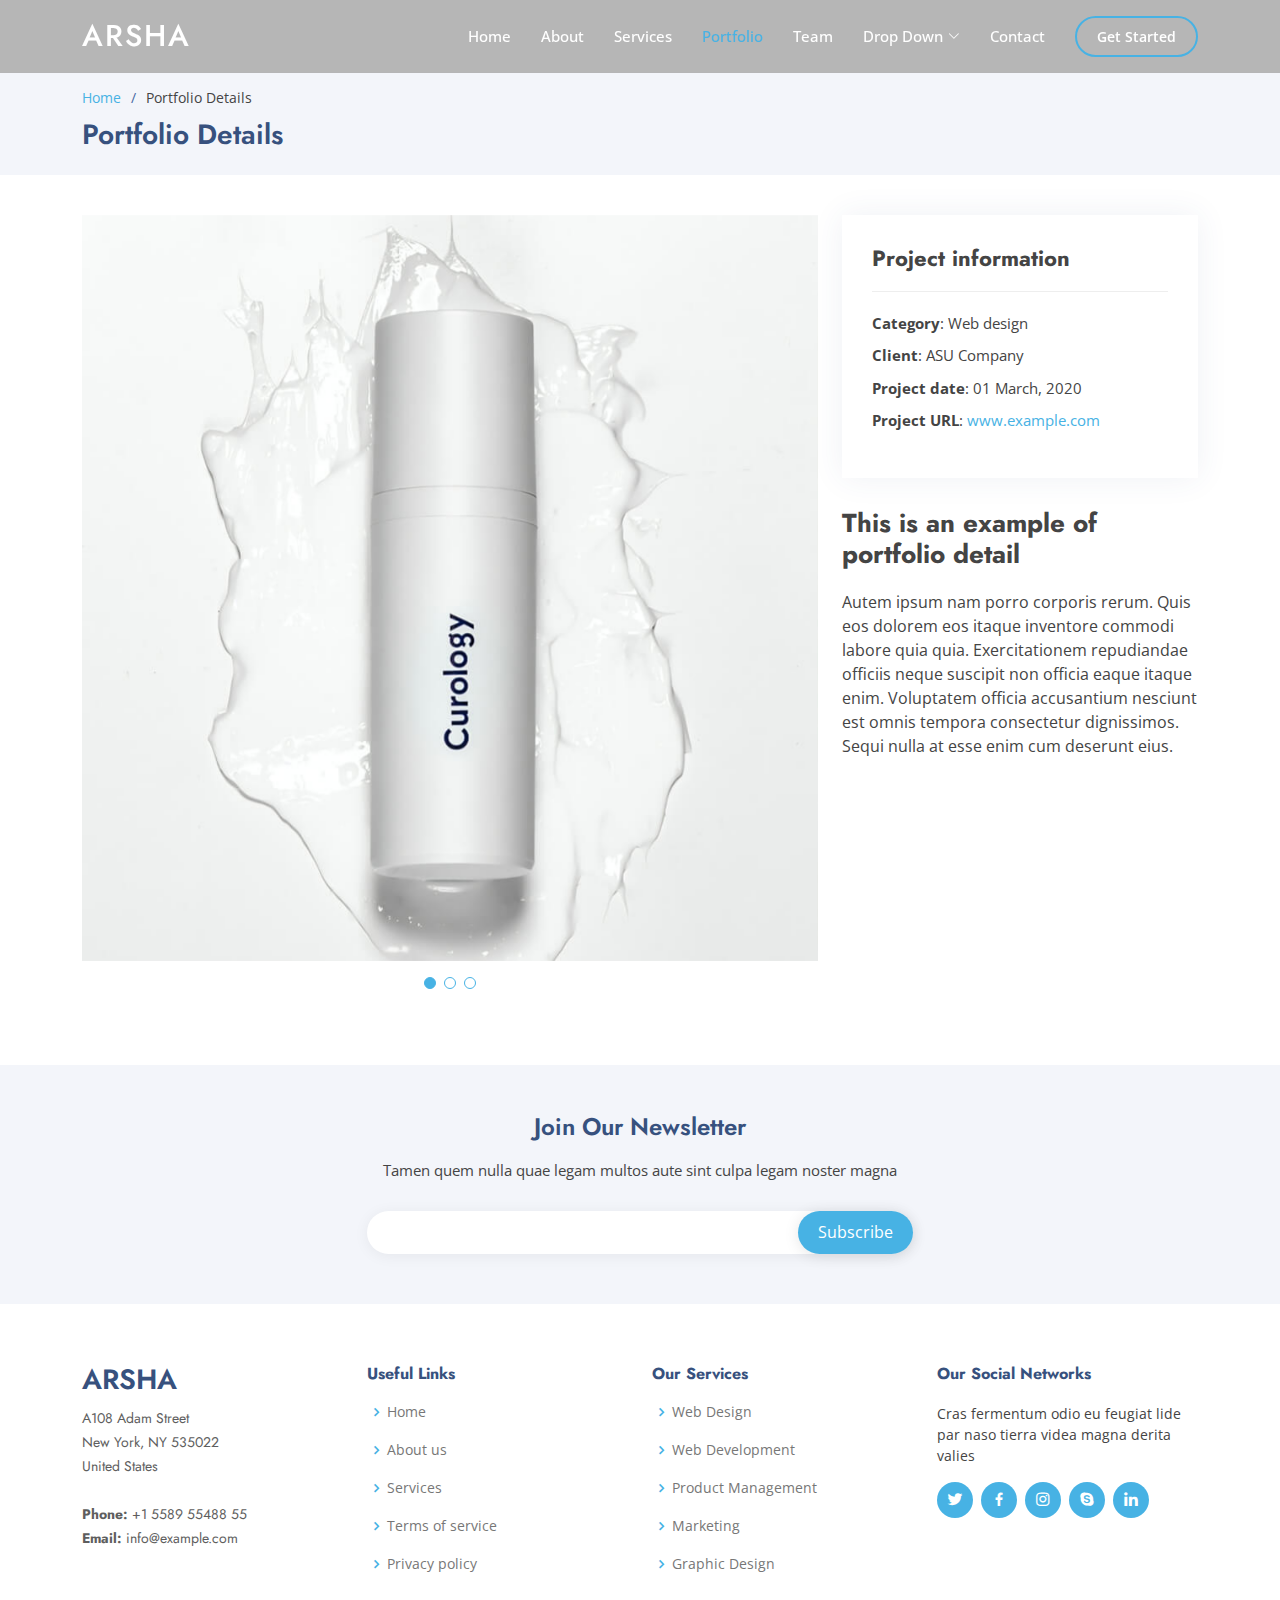
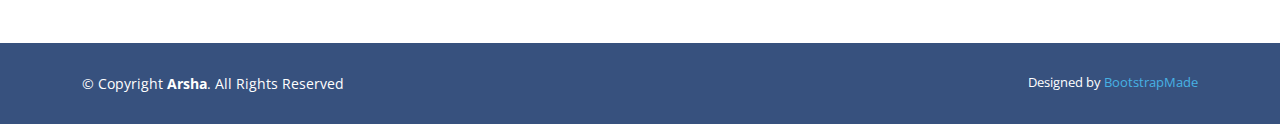
<file: portfolio-details.html>
<!DOCTYPE html>
<html lang="en">

<head>
  <meta charset="utf-8">
  <meta content="width=device-width, initial-scale=1.0" name="viewport">

  <title>Portfolio Details - Arsha Bootstrap Template</title>
  <meta content="" name="description">
  <meta content="" name="keywords">

  <!-- Favicons -->
  <link href="assets/img/favicon.png" rel="icon">
  <link href="assets/img/apple-touch-icon.png" rel="apple-touch-icon">

  <!-- Google Fonts -->
  <link href="https://fonts.googleapis.com/css?family=Open+Sans:300,300i,400,400i,600,600i,700,700i|Jost:300,300i,400,400i,500,500i,600,600i,700,700i|Poppins:300,300i,400,400i,500,500i,600,600i,700,700i" rel="stylesheet">

  <!-- Vendor CSS Files -->
  <link href="assets/vendor/aos/aos.css" rel="stylesheet">
  <link href="assets/vendor/bootstrap/css/bootstrap.min.css" rel="stylesheet">
  <link href="assets/vendor/bootstrap-icons/bootstrap-icons.css" rel="stylesheet">
  <link href="assets/vendor/boxicons/css/boxicons.min.css" rel="stylesheet">
  <link href="assets/vendor/glightbox/css/glightbox.min.css" rel="stylesheet">
  <link href="assets/vendor/remixicon/remixicon.css" rel="stylesheet">
  <link href="assets/vendor/swiper/swiper-bundle.min.css" rel="stylesheet">

  <!-- Template Main CSS File -->
  <link href="assets/css/style.css" rel="stylesheet">

  <!-- =======================================================
  * Template Name: Arsha
  * Updated: Jul 05 2023 with Bootstrap v5.3.0
  * Template URL: https://bootstrapmade.com/arsha-free-bootstrap-html-template-corporate/
  * Author: BootstrapMade.com
  * License: https://bootstrapmade.com/license/
  ======================================================== -->
</head>

<body>

  <!-- ======= Header ======= -->
  <header id="header" class="fixed-top header-inner-pages">
    <div class="container d-flex align-items-center">

      <h1 class="logo me-auto"><a href="index.html">Arsha</a></h1>
      <!-- Uncomment below if you prefer to use an image logo -->
      <!-- <a href="index.html" class="logo me-auto"><img src="assets/img/logo.png" alt="" class="img-fluid"></a>-->

      <nav id="navbar" class="navbar">
        <ul>
          <li><a class="nav-link scrollto " href="#hero">Home</a></li>
          <li><a class="nav-link scrollto" href="#about">About</a></li>
          <li><a class="nav-link scrollto" href="#services">Services</a></li>
          <li><a class="nav-link  active scrollto" href="#portfolio">Portfolio</a></li>
          <li><a class="nav-link scrollto" href="#team">Team</a></li>
          <li class="dropdown"><a href="#"><span>Drop Down</span> <i class="bi bi-chevron-down"></i></a>
            <ul>
              <li><a href="#">Drop Down 1</a></li>
              <li class="dropdown"><a href="#"><span>Deep Drop Down</span> <i class="bi bi-chevron-right"></i></a>
                <ul>
                  <li><a href="#">Deep Drop Down 1</a></li>
                  <li><a href="#">Deep Drop Down 2</a></li>
                  <li><a href="#">Deep Drop Down 3</a></li>
                  <li><a href="#">Deep Drop Down 4</a></li>
                  <li><a href="#">Deep Drop Down 5</a></li>
                </ul>
              </li>
              <li><a href="#">Drop Down 2</a></li>
              <li><a href="#">Drop Down 3</a></li>
              <li><a href="#">Drop Down 4</a></li>
            </ul>
          </li>
          <li><a class="nav-link scrollto" href="#contact">Contact</a></li>
          <li><a class="getstarted scrollto" href="#about">Get Started</a></li>
        </ul>
        <i class="bi bi-list mobile-nav-toggle"></i>
      </nav><!-- .navbar -->

    </div>
  </header><!-- End Header -->

  <main id="main">

    <!-- ======= Breadcrumbs ======= -->
    <section id="breadcrumbs" class="breadcrumbs">
      <div class="container">

        <ol>
          <li><a href="index.html">Home</a></li>
          <li>Portfolio Details</li>
        </ol>
        <h2>Portfolio Details</h2>

      </div>
    </section><!-- End Breadcrumbs -->

    <!-- ======= Portfolio Details Section ======= -->
    <section id="portfolio-details" class="portfolio-details">
      <div class="container">

        <div class="row gy-4">

          <div class="col-lg-8">
            <div class="portfolio-details-slider swiper">
              <div class="swiper-wrapper align-items-center">

                <div class="swiper-slide">
                  <img src="assets/img/portfolio/portfolio-1.jpg" alt="">
                </div>

                <div class="swiper-slide">
                  <img src="assets/img/portfolio/portfolio-2.jpg" alt="">
                </div>

                <div class="swiper-slide">
                  <img src="assets/img/portfolio/portfolio-3.jpg" alt="">
                </div>

              </div>
              <div class="swiper-pagination"></div>
            </div>
          </div>

          <div class="col-lg-4">
            <div class="portfolio-info">
              <h3>Project information</h3>
              <ul>
                <li><strong>Category</strong>: Web design</li>
                <li><strong>Client</strong>: ASU Company</li>
                <li><strong>Project date</strong>: 01 March, 2020</li>
                <li><strong>Project URL</strong>: <a href="#">www.example.com</a></li>
              </ul>
            </div>
            <div class="portfolio-description">
              <h2>This is an example of portfolio detail</h2>
              <p>
                Autem ipsum nam porro corporis rerum. Quis eos dolorem eos itaque inventore commodi labore quia quia. Exercitationem repudiandae officiis neque suscipit non officia eaque itaque enim. Voluptatem officia accusantium nesciunt est omnis tempora consectetur dignissimos. Sequi nulla at esse enim cum deserunt eius.
              </p>
            </div>
          </div>

        </div>

      </div>
    </section><!-- End Portfolio Details Section -->

  </main><!-- End #main -->

  <!-- ======= Footer ======= -->
  <footer id="footer">

    <div class="footer-newsletter">
      <div class="container">
        <div class="row justify-content-center">
          <div class="col-lg-6">
            <h4>Join Our Newsletter</h4>
            <p>Tamen quem nulla quae legam multos aute sint culpa legam noster magna</p>
            <form action="" method="post">
              <input type="email" name="email"><input type="submit" value="Subscribe">
            </form>
          </div>
        </div>
      </div>
    </div>

    <div class="footer-top">
      <div class="container">
        <div class="row">

          <div class="col-lg-3 col-md-6 footer-contact">
            <h3>Arsha</h3>
            <p>
              A108 Adam Street <br>
              New York, NY 535022<br>
              United States <br><br>
              <strong>Phone:</strong> +1 5589 55488 55<br>
              <strong>Email:</strong> info@example.com<br>
            </p>
          </div>

          <div class="col-lg-3 col-md-6 footer-links">
            <h4>Useful Links</h4>
            <ul>
              <li><i class="bx bx-chevron-right"></i> <a href="#">Home</a></li>
              <li><i class="bx bx-chevron-right"></i> <a href="#">About us</a></li>
              <li><i class="bx bx-chevron-right"></i> <a href="#">Services</a></li>
              <li><i class="bx bx-chevron-right"></i> <a href="#">Terms of service</a></li>
              <li><i class="bx bx-chevron-right"></i> <a href="#">Privacy policy</a></li>
            </ul>
          </div>

          <div class="col-lg-3 col-md-6 footer-links">
            <h4>Our Services</h4>
            <ul>
              <li><i class="bx bx-chevron-right"></i> <a href="#">Web Design</a></li>
              <li><i class="bx bx-chevron-right"></i> <a href="#">Web Development</a></li>
              <li><i class="bx bx-chevron-right"></i> <a href="#">Product Management</a></li>
              <li><i class="bx bx-chevron-right"></i> <a href="#">Marketing</a></li>
              <li><i class="bx bx-chevron-right"></i> <a href="#">Graphic Design</a></li>
            </ul>
          </div>

          <div class="col-lg-3 col-md-6 footer-links">
            <h4>Our Social Networks</h4>
            <p>Cras fermentum odio eu feugiat lide par naso tierra videa magna derita valies</p>
            <div class="social-links mt-3">
              <a href="#" class="twitter"><i class="bx bxl-twitter"></i></a>
              <a href="#" class="facebook"><i class="bx bxl-facebook"></i></a>
              <a href="#" class="instagram"><i class="bx bxl-instagram"></i></a>
              <a href="#" class="google-plus"><i class="bx bxl-skype"></i></a>
              <a href="#" class="linkedin"><i class="bx bxl-linkedin"></i></a>
            </div>
          </div>

        </div>
      </div>
    </div>

    <div class="container footer-bottom clearfix">
      <div class="copyright">
        &copy; Copyright <strong><span>Arsha</span></strong>. All Rights Reserved
      </div>
      <div class="credits">
        <!-- All the links in the footer should remain intact. -->
        <!-- You can delete the links only if you purchased the pro version. -->
        <!-- Licensing information: https://bootstrapmade.com/license/ -->
        <!-- Purchase the pro version with working PHP/AJAX contact form: https://bootstrapmade.com/arsha-free-bootstrap-html-template-corporate/ -->
        Designed by <a href="https://bootstrapmade.com/">BootstrapMade</a>
      </div>
    </div>
  </footer><!-- End Footer -->

  <div id="preloader"></div>
  <a href="#" class="back-to-top d-flex align-items-center justify-content-center"><i class="bi bi-arrow-up-short"></i></a>

  <!-- Vendor JS Files -->
  <script src="assets/vendor/aos/aos.js"></script>
  <script src="assets/vendor/bootstrap/js/bootstrap.bundle.min.js"></script>
  <script src="assets/vendor/glightbox/js/glightbox.min.js"></script>
  <script src="assets/vendor/isotope-layout/isotope.pkgd.min.js"></script>
  <script src="assets/vendor/swiper/swiper-bundle.min.js"></script>
  <script src="assets/vendor/waypoints/noframework.waypoints.js"></script>
  <script src="assets/vendor/php-email-form/validate.js"></script>

  <!-- Template Main JS File -->
  <script src="assets/js/main.js"></script>

</body>

</html>
</file>
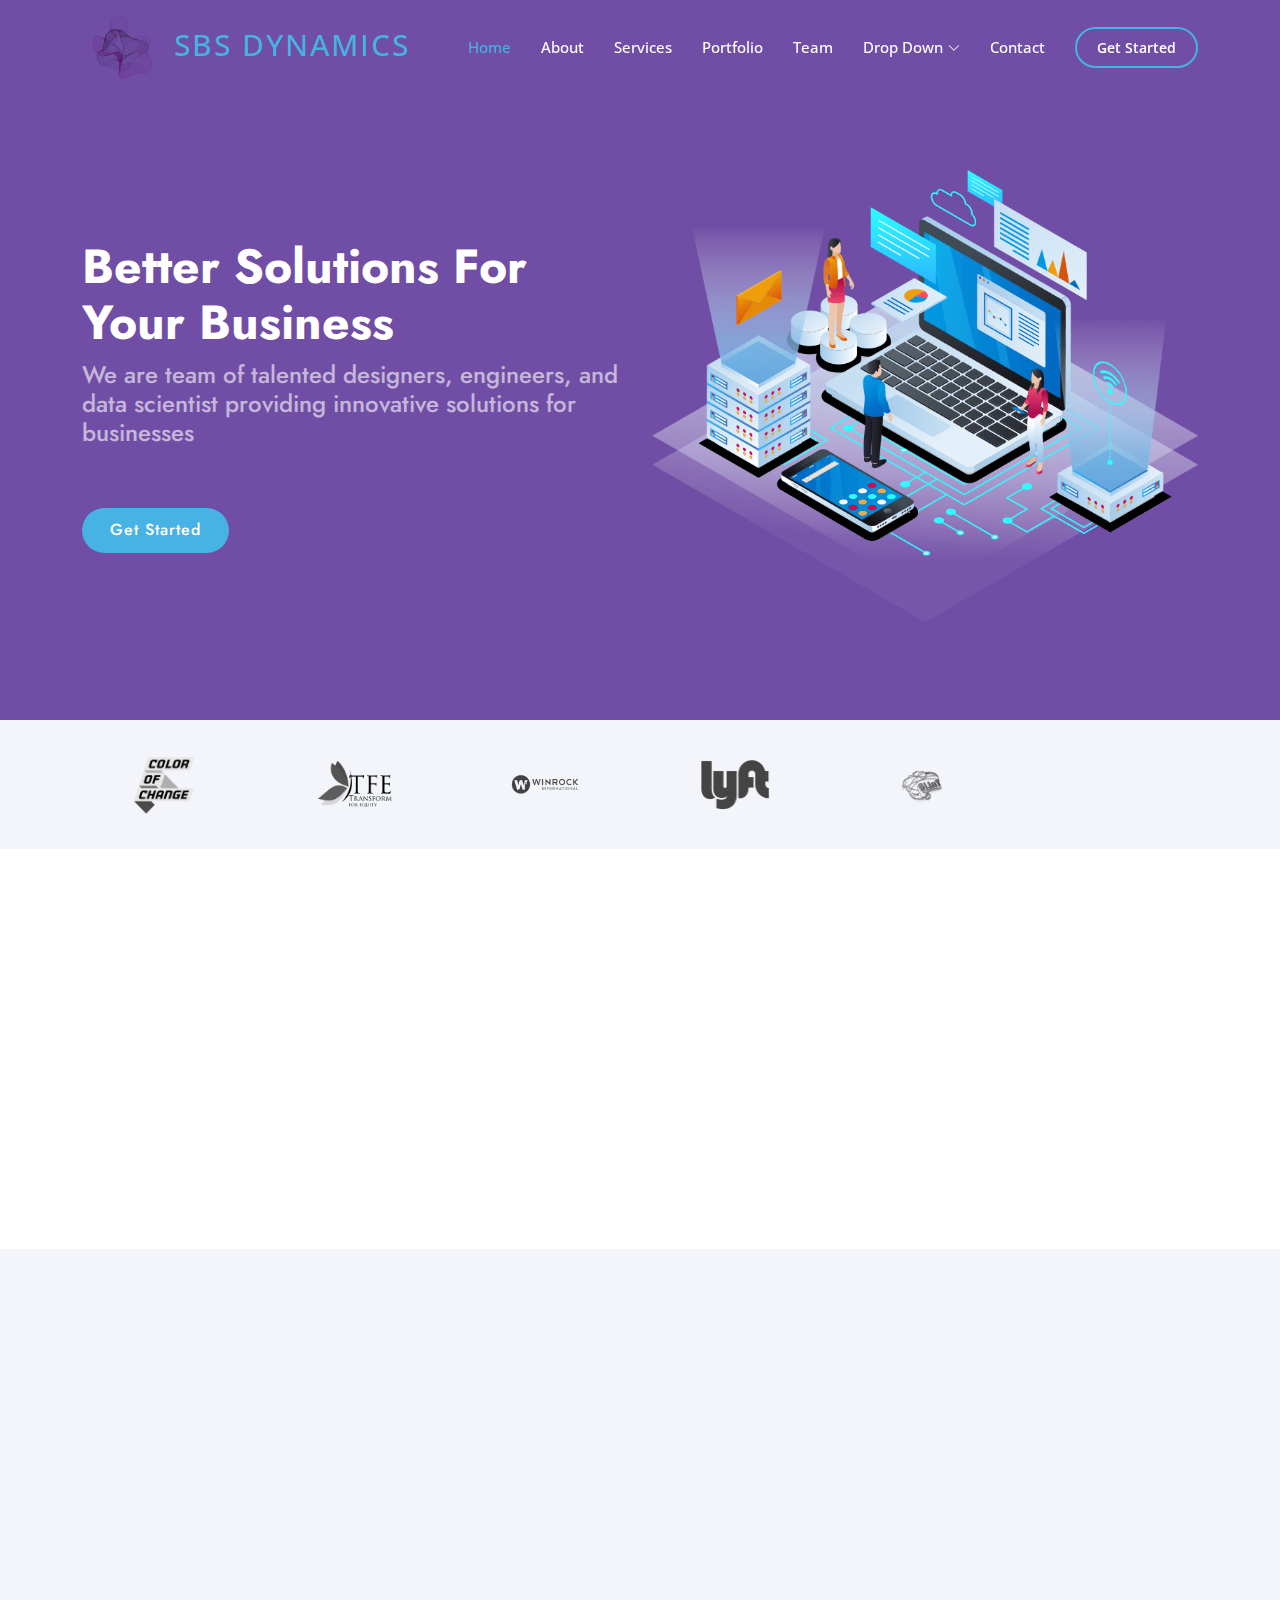
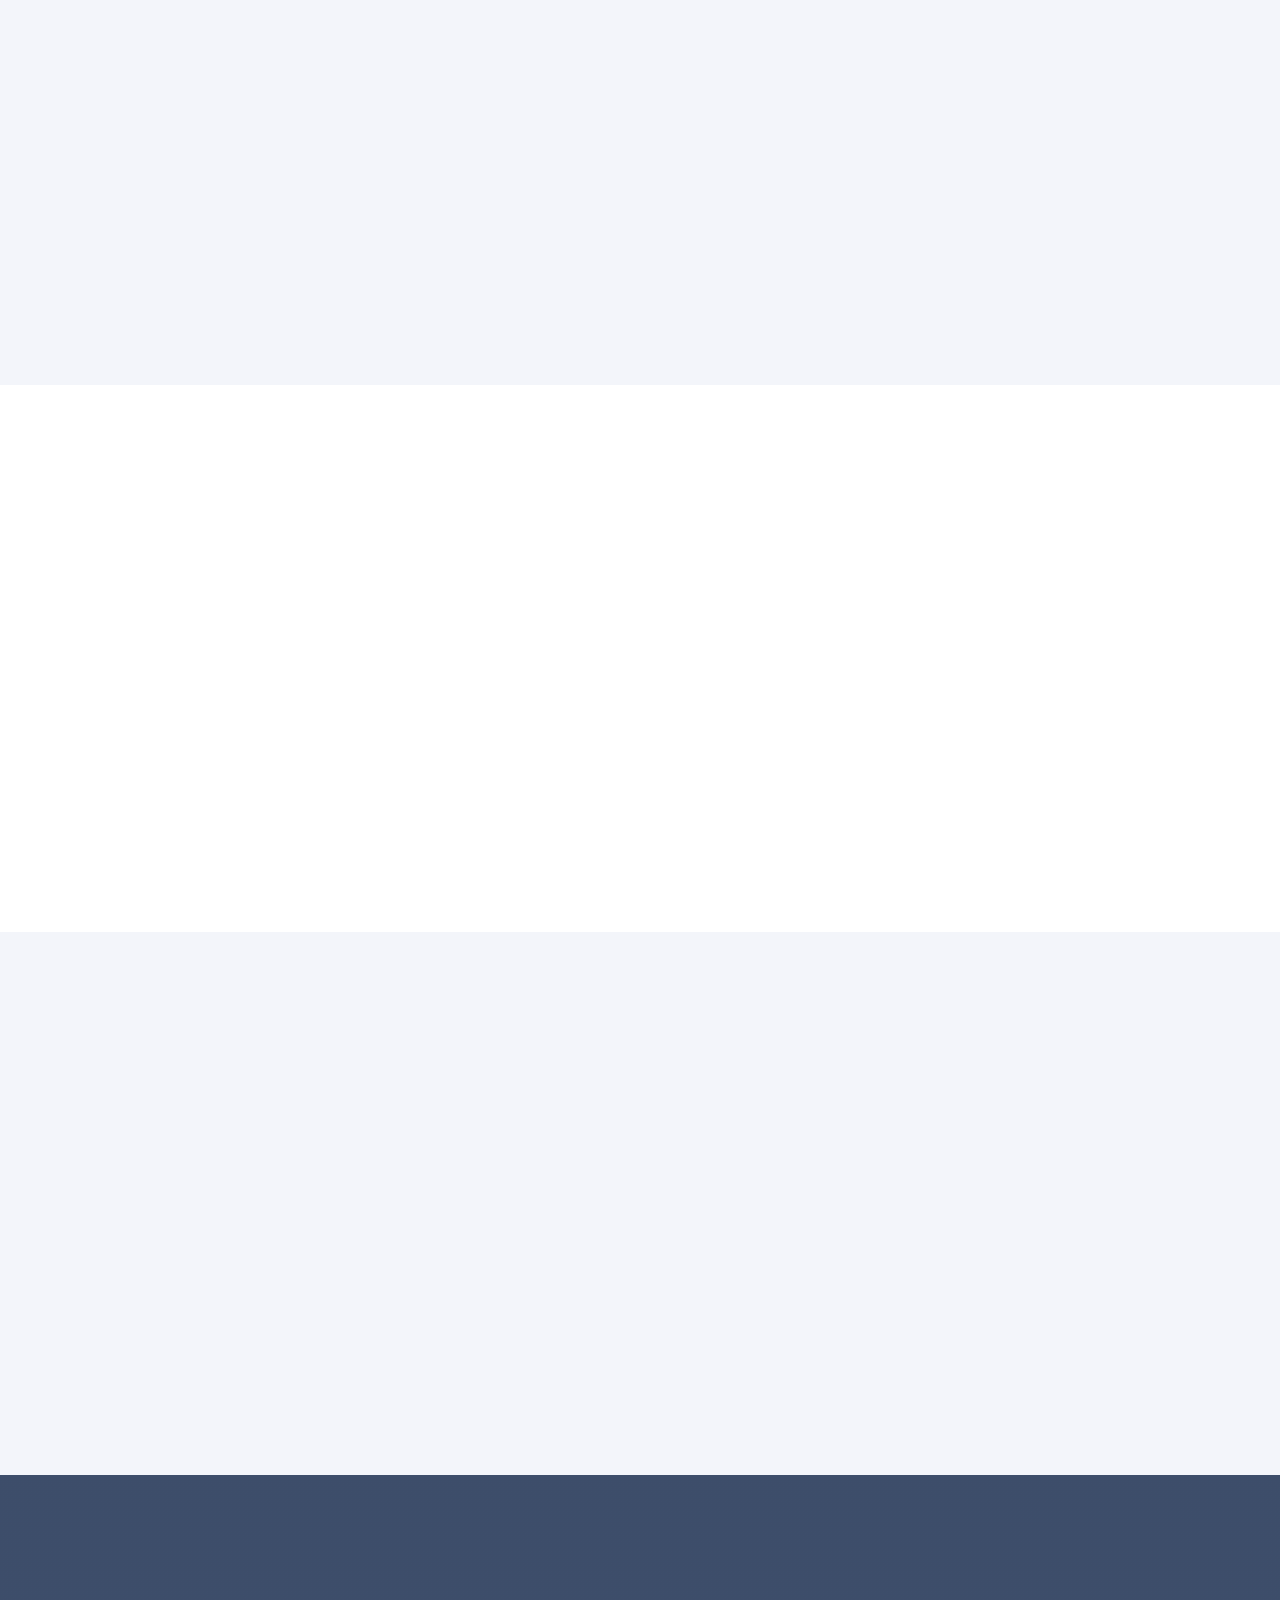
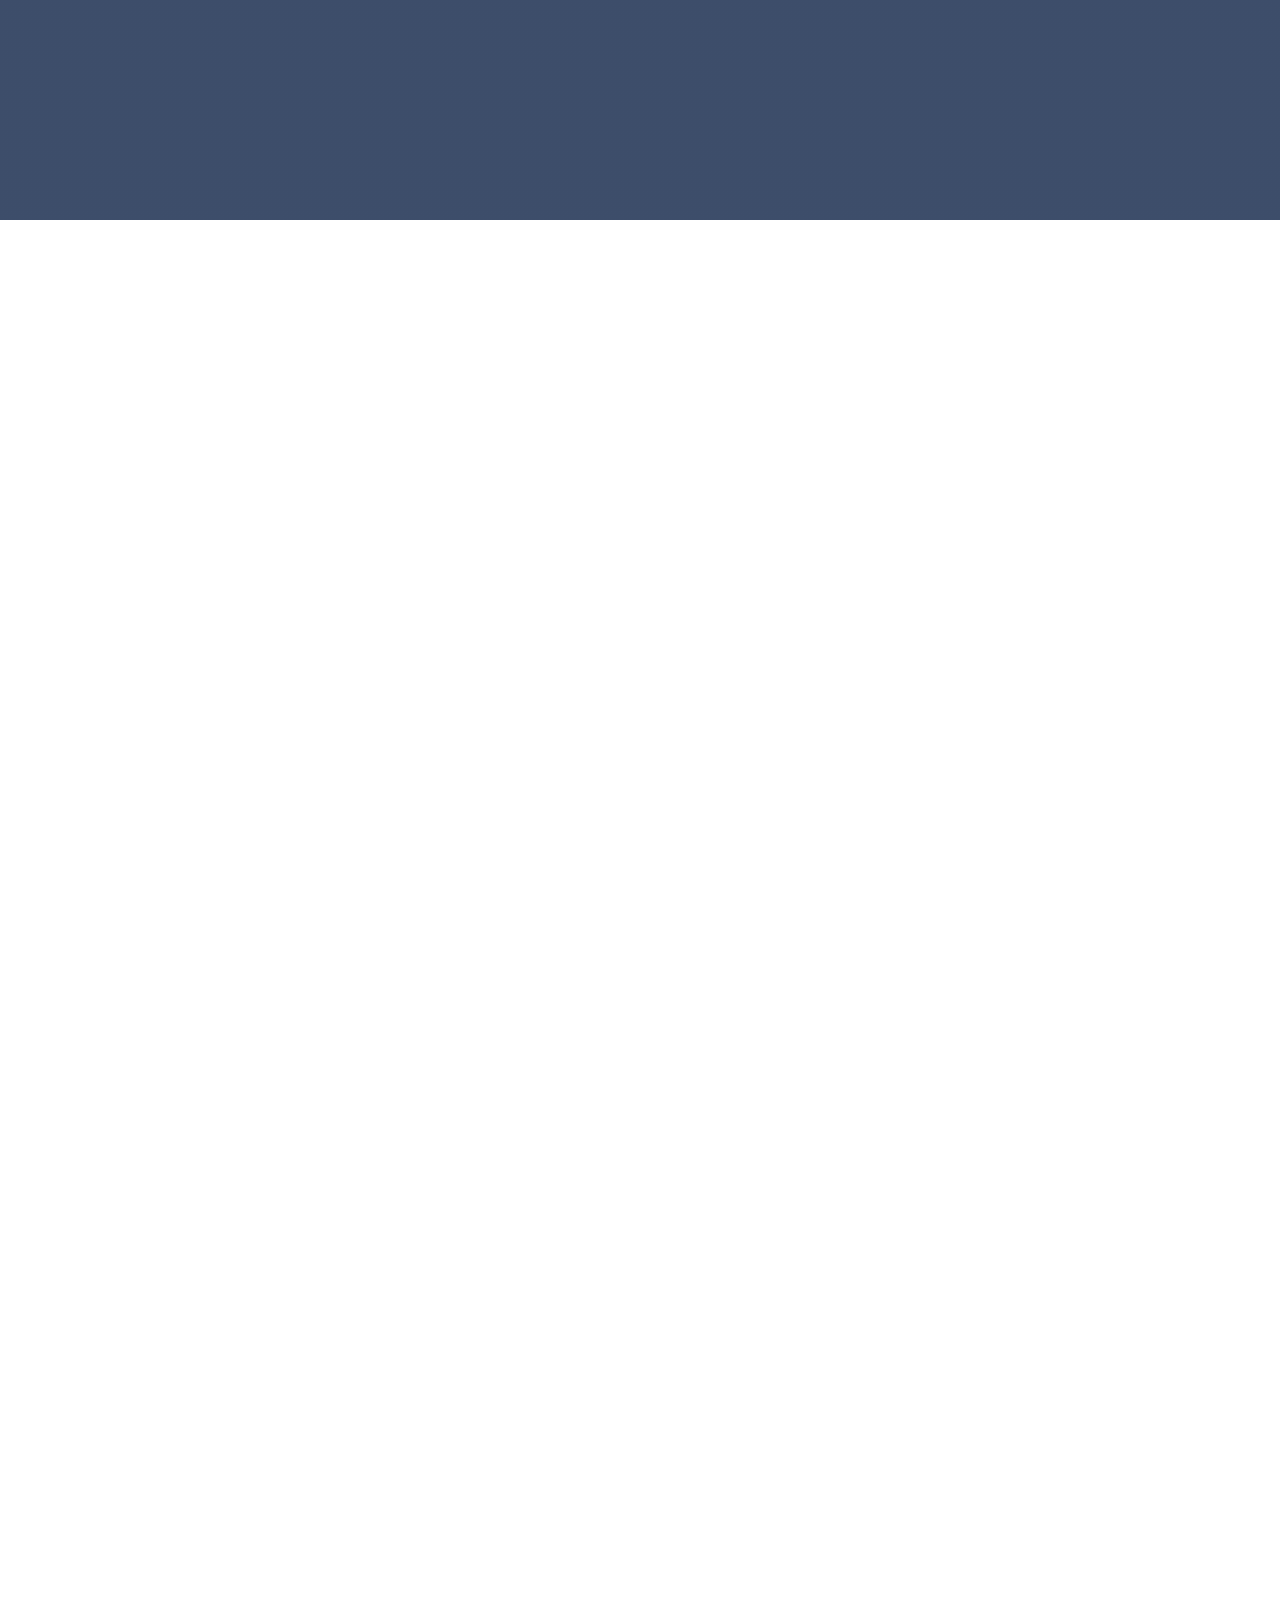
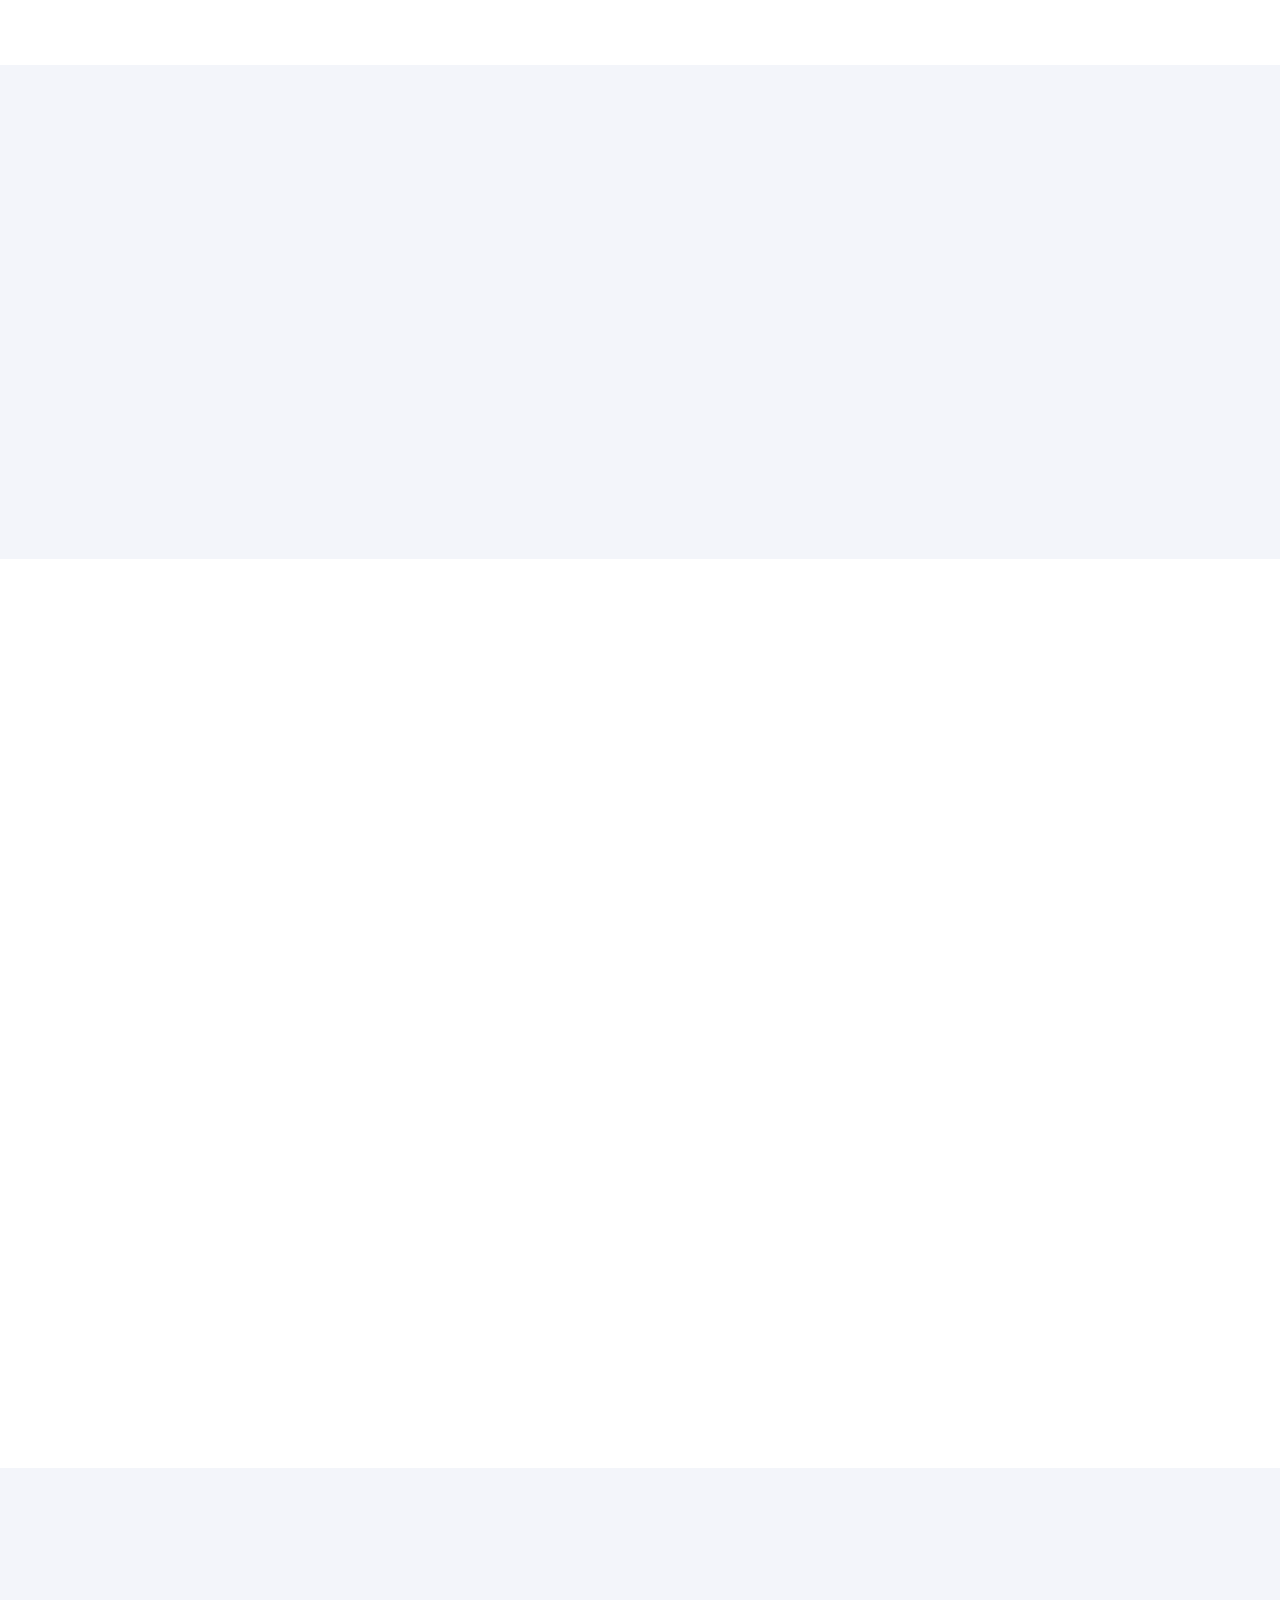
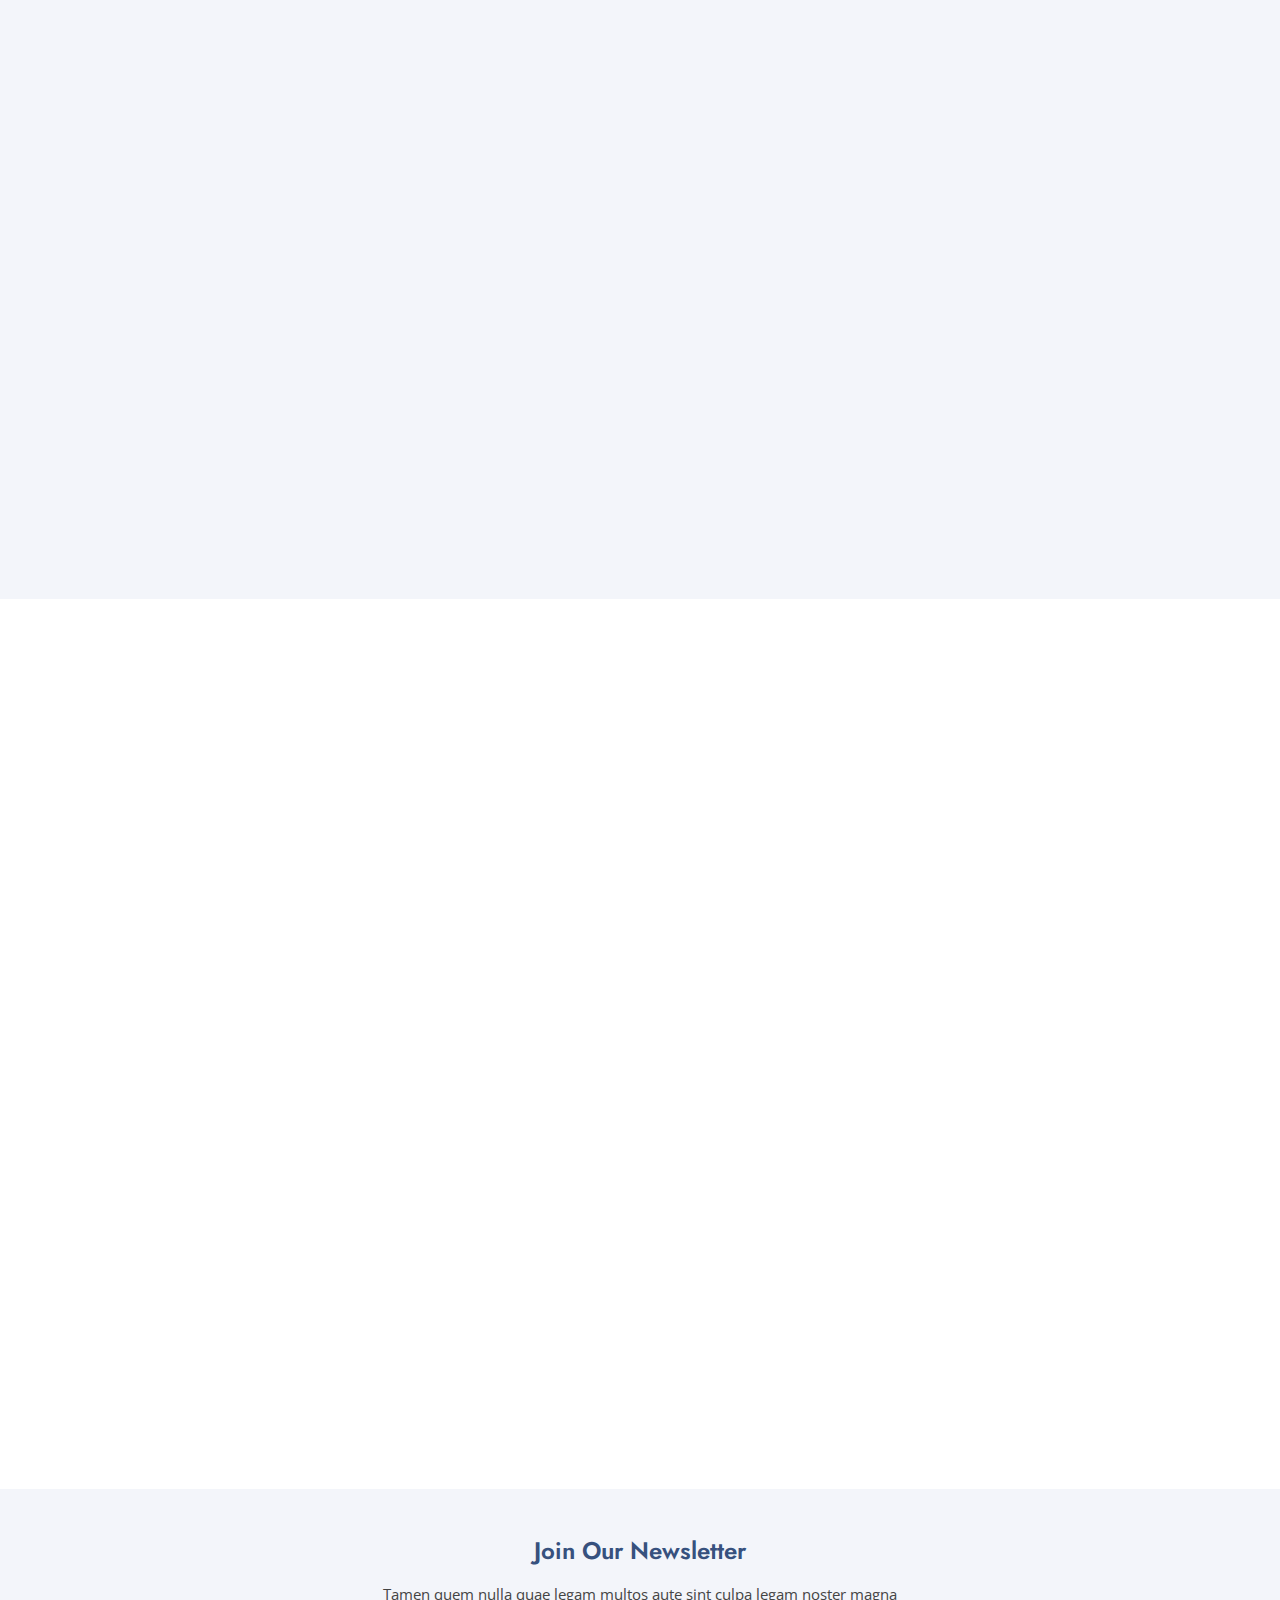
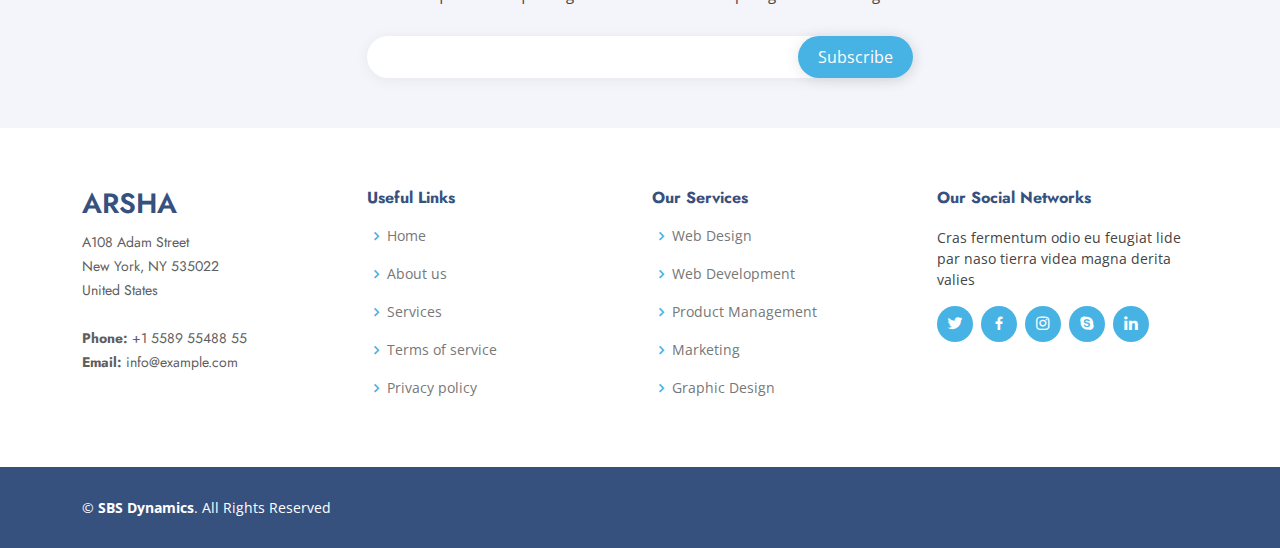
<file: x_index.html>
<!DOCTYPE html>
<html lang="en">

<head>
  <meta charset="utf-8">
  <meta content="width=device-width, initial-scale=1.0" name="viewport">

  <title>SBS Dynamics</title>
  <meta content="" name="description">
  <meta content="" name="keywords">
  <link rel="shortcut icon" href="./images/icon_small.png">


  <!-- Favicons -->
  <!-- <link href="/images/icon_small.png" rel="shortcut icon"> -->
  <!-- <link href="/images/icon_small.png" rel="apple-touch-icon"> -->

  <!-- Google Fonts -->
  <link href="https://fonts.googleapis.com/css?family=Open+Sans:300,300i,400,400i,600,600i,700,700i|Jost:300,300i,400,400i,500,500i,600,600i,700,700i|Poppins:300,300i,400,400i,500,500i,600,600i,700,700i" rel="stylesheet">

  <!-- Vendor CSS Files -->
  <link href="assets/vendor/aos/aos.css" rel="stylesheet">
  <link href="assets/vendor/bootstrap/css/bootstrap.min.css" rel="stylesheet">
  <link href="assets/vendor/bootstrap-icons/bootstrap-icons.css" rel="stylesheet">
  <link href="assets/vendor/boxicons/css/boxicons.min.css" rel="stylesheet">
  <link href="assets/vendor/glightbox/css/glightbox.min.css" rel="stylesheet">
  <link href="assets/vendor/remixicon/remixicon.css" rel="stylesheet">
  <link href="assets/vendor/swiper/swiper-bundle.min.css" rel="stylesheet">

  <!-- Template Main CSS File -->
  <link href="assets/css/style.css" rel="stylesheet">

</head>

<body>

  <!-- ======= Header ======= -->
  <header id="header" class="fixed-top ">
    <div class="container d-flex align-items-center">

      <!-- <h1 class="logo me-auto"><a href="index.html">SBS Dynamic</a></h1> -->
      <!-- Uncomment below if you prefer to use an image logo -->
      <a href="index.html" class="logo me-auto"><img src="./images/icon_big.png" alt="" class="img-fluid"> SBS Dynamics</a>

      <nav id="navbar" class="navbar">
        <ul>
          <li><a class="nav-link scrollto active" href="#hero">Home</a></li>
          <li><a class="nav-link scrollto" href="#about">About</a></li>
          <li><a class="nav-link scrollto" href="#services">Services</a></li>
          <li><a class="nav-link   scrollto" href="#portfolio">Portfolio</a></li>
          <li><a class="nav-link scrollto" href="#team">Team</a></li>
          <li class="dropdown"><a href="#"><span>Drop Down</span> <i class="bi bi-chevron-down"></i></a>
            <ul>
              <li><a href="#">Drop Down 1</a></li>
              <li class="dropdown"><a href="#"><span>Deep Drop Down</span> <i class="bi bi-chevron-right"></i></a>
                <ul>
                  <li><a href="#">Deep Drop Down 1</a></li>
                  <li><a href="#">Deep Drop Down 2</a></li>
                  <li><a href="#">Deep Drop Down 3</a></li>
                  <li><a href="#">Deep Drop Down 4</a></li>
                  <li><a href="#">Deep Drop Down 5</a></li>
                </ul>
              </li>
              <li><a href="#">Drop Down 2</a></li>
              <li><a href="#">Drop Down 3</a></li>
              <li><a href="#">Drop Down 4</a></li>
            </ul>
          </li>
          <li><a class="nav-link scrollto" href="#contact">Contact</a></li>
          <li><a class="getstarted scrollto" href="#about">Get Started</a></li>
        </ul>
        <i class="bi bi-list mobile-nav-toggle"></i>
      </nav><!-- .navbar -->

    </div>
  </header><!-- End Header -->

  <!-- ======= Hero Section ======= -->
  <section id="hero" class="d-flex align-items-center">

    <div class="container">
      <div class="row">
        <div class="col-lg-6 d-flex flex-column justify-content-center pt-4 pt-lg-0 order-2 order-lg-1" data-aos="fade-up" data-aos-delay="200">
          <h1>Better Solutions For Your Business</h1>
          <h2>We are team of talented designers, engineers, and data scientist providing innovative solutions for businesses</h2>
          <div class="d-flex justify-content-center justify-content-lg-start">
            <a href="#about" class="btn-get-started scrollto">Get Started</a>
          </div>
        </div>
        <div class="col-lg-6 order-1 order-lg-2 hero-img" data-aos="zoom-in" data-aos-delay="200">
          <img src="assets/img/hero-img.png" class="img-fluid animated" alt="">
        </div>
      </div>
    </div>

  </section><!-- End Hero -->

  <main id="main">

    <!-- ======= Clients Section ======= -->
    <section id="clients" class="clients section-bg">
      <div class="container">

        <div class="row" data-aos="zoom-in">

          <div class="col-lg-2 col-md-4 col-6 d-flex align-items-center justify-content-center">
            <img src="./images/color_of_change_logo.png" class="img-fluid" alt="">
          </div>

          <div class="col-lg-2 col-md-4 col-6 d-flex align-items-center justify-content-center">
            <img src="./images/tfe_logo.png" class="img-fluid" alt="">
          </div>

          <div class="col-lg-2 col-md-4 col-6 d-flex align-items-center justify-content-center">
            <img src="./images/winrock_logo.png" class="img-fluid" alt="">
          </div>

          <div class="col-lg-2 col-md-4 col-6 d-flex align-items-center justify-content-center">
            <img src="./images/lyft-logo.png" class="img-fluid" alt="">
          </div>

          <div class="col-lg-2 col-md-4 col-6 d-flex align-items-center justify-content-center">
            <img src="./images/slint_logo.png" class="img-fluid" alt="">
          </div>

        </div>

      </div>
    </section><!-- End Cliens Section -->

    <!-- ======= About Us Section ======= -->
    <section id="about" class="about">
      <div class="container" data-aos="fade-up">

        <div class="section-title">
          <h2>About Us</h2>
        </div>

        <div class="row content">
          <div class="col-lg-6">
            <p>
              Lorem ipsum dolor sit amet, consectetur adipiscing elit, sed do eiusmod tempor incididunt ut labore et dolore
              magna aliqua.
            </p>
            <ul>
              <li><i class="ri-check-double-line"></i> Ullamco laboris nisi ut aliquip ex ea commodo consequat</li>
              <li><i class="ri-check-double-line"></i> Duis aute irure dolor in reprehenderit in voluptate velit</li>
              <li><i class="ri-check-double-line"></i> Ullamco laboris nisi ut aliquip ex ea commodo consequat</li>
            </ul>
          </div>
          <div class="col-lg-6 pt-4 pt-lg-0">
            <p>
              Ullamco laboris nisi ut aliquip ex ea commodo consequat. Duis aute irure dolor in reprehenderit in voluptate
              velit esse cillum dolore eu fugiat nulla pariatur. Excepteur sint occaecat cupidatat non proident, sunt in
              culpa qui officia deserunt mollit anim id est laborum.
            </p>
            <a href="#" class="btn-learn-more">Learn More</a>
          </div>
        </div>

      </div>
    </section><!-- End About Us Section -->

    <!-- ======= Why Us Section ======= -->
    <section id="why-us" class="why-us section-bg">
      <div class="container-fluid" data-aos="fade-up">

        <div class="row">

          <div class="col-lg-7 d-flex flex-column justify-content-center align-items-stretch  order-2 order-lg-1">

            <div class="content">
              <h3>Eum ipsam laborum deleniti <strong>velit pariatur architecto aut nihil</strong></h3>
              <p>
                Lorem ipsum dolor sit amet, consectetur adipiscing elit, sed do eiusmod tempor incididunt ut labore et dolore magna aliqua. Duis aute irure dolor in reprehenderit
              </p>
            </div>

            <div class="accordion-list">
              <ul>
                <li>
                  <a data-bs-toggle="collapse" class="collapse" data-bs-target="#accordion-list-1"><span>01</span> Non consectetur a erat nam at lectus urna duis? <i class="bx bx-chevron-down icon-show"></i><i class="bx bx-chevron-up icon-close"></i></a>
                  <div id="accordion-list-1" class="collapse show" data-bs-parent=".accordion-list">
                    <p>
                      Feugiat pretium nibh ipsum consequat. Tempus iaculis urna id volutpat lacus laoreet non curabitur gravida. Venenatis lectus magna fringilla urna porttitor rhoncus dolor purus non.
                    </p>
                  </div>
                </li>

                <li>
                  <a data-bs-toggle="collapse" data-bs-target="#accordion-list-2" class="collapsed"><span>02</span> Feugiat scelerisque varius morbi enim nunc? <i class="bx bx-chevron-down icon-show"></i><i class="bx bx-chevron-up icon-close"></i></a>
                  <div id="accordion-list-2" class="collapse" data-bs-parent=".accordion-list">
                    <p>
                      Dolor sit amet consectetur adipiscing elit pellentesque habitant morbi. Id interdum velit laoreet id donec ultrices. Fringilla phasellus faucibus scelerisque eleifend donec pretium. Est pellentesque elit ullamcorper dignissim. Mauris ultrices eros in cursus turpis massa tincidunt dui.
                    </p>
                  </div>
                </li>

                <li>
                  <a data-bs-toggle="collapse" data-bs-target="#accordion-list-3" class="collapsed"><span>03</span> Dolor sit amet consectetur adipiscing elit? <i class="bx bx-chevron-down icon-show"></i><i class="bx bx-chevron-up icon-close"></i></a>
                  <div id="accordion-list-3" class="collapse" data-bs-parent=".accordion-list">
                    <p>
                      Eleifend mi in nulla posuere sollicitudin aliquam ultrices sagittis orci. Faucibus pulvinar elementum integer enim. Sem nulla pharetra diam sit amet nisl suscipit. Rutrum tellus pellentesque eu tincidunt. Lectus urna duis convallis convallis tellus. Urna molestie at elementum eu facilisis sed odio morbi quis
                    </p>
                  </div>
                </li>

              </ul>
            </div>

          </div>

          <div class="col-lg-5 align-items-stretch order-1 order-lg-2 img" style='background-image: url("assets/img/why-us.png");' data-aos="zoom-in" data-aos-delay="150">&nbsp;</div>
        </div>

      </div>
    </section><!-- End Why Us Section -->

    <!-- ======= Skills Section ======= -->
    <section id="skills" class="skills">
      <div class="container" data-aos="fade-up">

        <div class="row">
          <div class="col-lg-6 d-flex align-items-center" data-aos="fade-right" data-aos-delay="100">
            <img src="assets/img/skills.png" class="img-fluid" alt="">
          </div>
          <div class="col-lg-6 pt-4 pt-lg-0 content" data-aos="fade-left" data-aos-delay="100">
            <h3>Voluptatem dignissimos provident quasi corporis voluptates</h3>
            <p class="fst-italic">
              Lorem ipsum dolor sit amet, consectetur adipiscing elit, sed do eiusmod tempor incididunt ut labore et dolore
              magna aliqua.
            </p>

            <div class="skills-content">

              <div class="progress">
                <span class="skill">HTML <i class="val">100%</i></span>
                <div class="progress-bar-wrap">
                  <div class="progress-bar" role="progressbar" aria-valuenow="100" aria-valuemin="0" aria-valuemax="100"></div>
                </div>
              </div>

              <div class="progress">
                <span class="skill">CSS <i class="val">90%</i></span>
                <div class="progress-bar-wrap">
                  <div class="progress-bar" role="progressbar" aria-valuenow="90" aria-valuemin="0" aria-valuemax="100"></div>
                </div>
              </div>

              <div class="progress">
                <span class="skill">JavaScript <i class="val">75%</i></span>
                <div class="progress-bar-wrap">
                  <div class="progress-bar" role="progressbar" aria-valuenow="75" aria-valuemin="0" aria-valuemax="100"></div>
                </div>
              </div>

              <div class="progress">
                <span class="skill">Photoshop <i class="val">55%</i></span>
                <div class="progress-bar-wrap">
                  <div class="progress-bar" role="progressbar" aria-valuenow="55" aria-valuemin="0" aria-valuemax="100"></div>
                </div>
              </div>

            </div>

          </div>
        </div>

      </div>
    </section><!-- End Skills Section -->

    <!-- ======= Services Section ======= -->
    <section id="services" class="services section-bg">
      <div class="container" data-aos="fade-up">

        <div class="section-title">
          <h2>Services</h2>
          <p>Magnam dolores commodi suscipit. Necessitatibus eius consequatur ex aliquid fuga eum quidem. Sit sint consectetur velit. Quisquam quos quisquam cupiditate. Et nemo qui impedit suscipit alias ea. Quia fugiat sit in iste officiis commodi quidem hic quas.</p>
        </div>

        <div class="row">
          <div class="col-xl-3 col-md-6 d-flex align-items-stretch" data-aos="zoom-in" data-aos-delay="100">
            <div class="icon-box">
              <div class="icon"><i class="bx bxl-dribbble"></i></div>
              <h4><a href="">Lorem Ipsum</a></h4>
              <p>Voluptatum deleniti atque corrupti quos dolores et quas molestias excepturi</p>
            </div>
          </div>

          <div class="col-xl-3 col-md-6 d-flex align-items-stretch mt-4 mt-md-0" data-aos="zoom-in" data-aos-delay="200">
            <div class="icon-box">
              <div class="icon"><i class="bx bx-file"></i></div>
              <h4><a href="">Sed ut perspici</a></h4>
              <p>Duis aute irure dolor in reprehenderit in voluptate velit esse cillum dolore</p>
            </div>
          </div>

          <div class="col-xl-3 col-md-6 d-flex align-items-stretch mt-4 mt-xl-0" data-aos="zoom-in" data-aos-delay="300">
            <div class="icon-box">
              <div class="icon"><i class="bx bx-tachometer"></i></div>
              <h4><a href="">Magni Dolores</a></h4>
              <p>Excepteur sint occaecat cupidatat non proident, sunt in culpa qui officia</p>
            </div>
          </div>

          <div class="col-xl-3 col-md-6 d-flex align-items-stretch mt-4 mt-xl-0" data-aos="zoom-in" data-aos-delay="400">
            <div class="icon-box">
              <div class="icon"><i class="bx bx-layer"></i></div>
              <h4><a href="">Nemo Enim</a></h4>
              <p>At vero eos et accusamus et iusto odio dignissimos ducimus qui blanditiis</p>
            </div>
          </div>

        </div>

      </div>
    </section><!-- End Services Section -->

    <!-- ======= Cta Section ======= -->
    <section id="cta" class="cta">
      <div class="container" data-aos="zoom-in">

        <div class="row">
          <div class="col-lg-9 text-center text-lg-start">
            <h3>Call To Action</h3>
            <p> Duis aute irure dolor in reprehenderit in voluptate velit esse cillum dolore eu fugiat nulla pariatur. Excepteur sint occaecat cupidatat non proident, sunt in culpa qui officia deserunt mollit anim id est laborum.</p>
          </div>
          <div class="col-lg-3 cta-btn-container text-center">
            <a class="cta-btn align-middle" href="#">Call To Action</a>
          </div>
        </div>

      </div>
    </section><!-- End Cta Section -->

    <!-- ======= Portfolio Section ======= -->
    <section id="portfolio" class="portfolio">
      <div class="container" data-aos="fade-up">

        <div class="section-title">
          <h2>Portfolio</h2>
          <p>Magnam dolores commodi suscipit. Necessitatibus eius consequatur ex aliquid fuga eum quidem. Sit sint consectetur velit. Quisquam quos quisquam cupiditate. Et nemo qui impedit suscipit alias ea. Quia fugiat sit in iste officiis commodi quidem hic quas.</p>
        </div>

        <ul id="portfolio-flters" class="d-flex justify-content-center" data-aos="fade-up" data-aos-delay="100">
          <li data-filter="*" class="filter-active">All</li>
          <li data-filter=".filter-app">App</li>
          <li data-filter=".filter-card">Card</li>
          <li data-filter=".filter-web">Web</li>
        </ul>

        <div class="row portfolio-container" data-aos="fade-up" data-aos-delay="200">

          <div class="col-lg-4 col-md-6 portfolio-item filter-app">
            <div class="portfolio-img"><img src="assets/img/portfolio/portfolio-1.jpg" class="img-fluid" alt=""></div>
            <div class="portfolio-info">
              <h4>App 1</h4>
              <p>App</p>
              <a href="assets/img/portfolio/portfolio-1.jpg" data-gallery="portfolioGallery" class="portfolio-lightbox preview-link" title="App 1"><i class="bx bx-plus"></i></a>
              <a href="portfolio-details.html" class="details-link" title="More Details"><i class="bx bx-link"></i></a>
            </div>
          </div>

          <div class="col-lg-4 col-md-6 portfolio-item filter-web">
            <div class="portfolio-img"><img src="assets/img/portfolio/portfolio-2.jpg" class="img-fluid" alt=""></div>
            <div class="portfolio-info">
              <h4>Web 3</h4>
              <p>Web</p>
              <a href="assets/img/portfolio/portfolio-2.jpg" data-gallery="portfolioGallery" class="portfolio-lightbox preview-link" title="Web 3"><i class="bx bx-plus"></i></a>
              <a href="portfolio-details.html" class="details-link" title="More Details"><i class="bx bx-link"></i></a>
            </div>
          </div>

          <div class="col-lg-4 col-md-6 portfolio-item filter-app">
            <div class="portfolio-img"><img src="assets/img/portfolio/portfolio-3.jpg" class="img-fluid" alt=""></div>
            <div class="portfolio-info">
              <h4>App 2</h4>
              <p>App</p>
              <a href="assets/img/portfolio/portfolio-3.jpg" data-gallery="portfolioGallery" class="portfolio-lightbox preview-link" title="App 2"><i class="bx bx-plus"></i></a>
              <a href="portfolio-details.html" class="details-link" title="More Details"><i class="bx bx-link"></i></a>
            </div>
          </div>

          <div class="col-lg-4 col-md-6 portfolio-item filter-card">
            <div class="portfolio-img"><img src="assets/img/portfolio/portfolio-4.jpg" class="img-fluid" alt=""></div>
            <div class="portfolio-info">
              <h4>Card 2</h4>
              <p>Card</p>
              <a href="assets/img/portfolio/portfolio-4.jpg" data-gallery="portfolioGallery" class="portfolio-lightbox preview-link" title="Card 2"><i class="bx bx-plus"></i></a>
              <a href="portfolio-details.html" class="details-link" title="More Details"><i class="bx bx-link"></i></a>
            </div>
          </div>

          <div class="col-lg-4 col-md-6 portfolio-item filter-web">
            <div class="portfolio-img"><img src="assets/img/portfolio/portfolio-5.jpg" class="img-fluid" alt=""></div>
            <div class="portfolio-info">
              <h4>Web 2</h4>
              <p>Web</p>
              <a href="assets/img/portfolio/portfolio-5.jpg" data-gallery="portfolioGallery" class="portfolio-lightbox preview-link" title="Web 2"><i class="bx bx-plus"></i></a>
              <a href="portfolio-details.html" class="details-link" title="More Details"><i class="bx bx-link"></i></a>
            </div>
          </div>

          <div class="col-lg-4 col-md-6 portfolio-item filter-app">
            <div class="portfolio-img"><img src="assets/img/portfolio/portfolio-6.jpg" class="img-fluid" alt=""></div>
            <div class="portfolio-info">
              <h4>App 3</h4>
              <p>App</p>
              <a href="assets/img/portfolio/portfolio-6.jpg" data-gallery="portfolioGallery" class="portfolio-lightbox preview-link" title="App 3"><i class="bx bx-plus"></i></a>
              <a href="portfolio-details.html" class="details-link" title="More Details"><i class="bx bx-link"></i></a>
            </div>
          </div>

          <div class="col-lg-4 col-md-6 portfolio-item filter-card">
            <div class="portfolio-img"><img src="assets/img/portfolio/portfolio-7.jpg" class="img-fluid" alt=""></div>
            <div class="portfolio-info">
              <h4>Card 1</h4>
              <p>Card</p>
              <a href="assets/img/portfolio/portfolio-7.jpg" data-gallery="portfolioGallery" class="portfolio-lightbox preview-link" title="Card 1"><i class="bx bx-plus"></i></a>
              <a href="portfolio-details.html" class="details-link" title="More Details"><i class="bx bx-link"></i></a>
            </div>
          </div>

          <div class="col-lg-4 col-md-6 portfolio-item filter-card">
            <div class="portfolio-img"><img src="assets/img/portfolio/portfolio-8.jpg" class="img-fluid" alt=""></div>
            <div class="portfolio-info">
              <h4>Card 3</h4>
              <p>Card</p>
              <a href="assets/img/portfolio/portfolio-8.jpg" data-gallery="portfolioGallery" class="portfolio-lightbox preview-link" title="Card 3"><i class="bx bx-plus"></i></a>
              <a href="portfolio-details.html" class="details-link" title="More Details"><i class="bx bx-link"></i></a>
            </div>
          </div>

          <div class="col-lg-4 col-md-6 portfolio-item filter-web">
            <div class="portfolio-img"><img src="assets/img/portfolio/portfolio-9.jpg" class="img-fluid" alt=""></div>
            <div class="portfolio-info">
              <h4>Web 3</h4>
              <p>Web</p>
              <a href="assets/img/portfolio/portfolio-9.jpg" data-gallery="portfolioGallery" class="portfolio-lightbox preview-link" title="Web 3"><i class="bx bx-plus"></i></a>
              <a href="portfolio-details.html" class="details-link" title="More Details"><i class="bx bx-link"></i></a>
            </div>
          </div>

        </div>

      </div>
    </section><!-- End Portfolio Section -->

    <!-- ======= Team Section ======= -->
    <section id="team" class="team section-bg">
      <div class="container" data-aos="fade-up">

        <div class="section-title">
          <h2>Team</h2>
          <p>Magnam dolores commodi suscipit. Necessitatibus eius consequatur ex aliquid fuga eum quidem. Sit sint consectetur velit. Quisquam quos quisquam cupiditate. Et nemo qui impedit suscipit alias ea. Quia fugiat sit in iste officiis commodi quidem hic quas.</p>
        </div>

        <div class="row">

          <div class="col-lg-6" data-aos="zoom-in" data-aos-delay="100">
            <div class="member d-flex align-items-start">
              <div class="pic"><img src="assets/img/team/team-1.jpg" class="img-fluid" alt=""></div>
              <div class="member-info">
                <h4>Walter White</h4>
                <span>Chief Executive Officer</span>
                <p>Explicabo voluptatem mollitia et repellat qui dolorum quasi</p>
                <div class="social">
                  <a href=""><i class="ri-twitter-fill"></i></a>
                  <a href=""><i class="ri-facebook-fill"></i></a>
                  <a href=""><i class="ri-instagram-fill"></i></a>
                  <a href=""> <i class="ri-linkedin-box-fill"></i> </a>
                </div>
              </div>
            </div>
          </div>

          <div class="col-lg-6 mt-4 mt-lg-0" data-aos="zoom-in" data-aos-delay="200">
            <div class="member d-flex align-items-start">
              <div class="pic"><img src="assets/img/team/team-2.jpg" class="img-fluid" alt=""></div>
              <div class="member-info">
                <h4>Sarah Jhonson</h4>
                <span>Product Manager</span>
                <p>Aut maiores voluptates amet et quis praesentium qui senda para</p>
                <div class="social">
                  <a href=""><i class="ri-twitter-fill"></i></a>
                  <a href=""><i class="ri-facebook-fill"></i></a>
                  <a href=""><i class="ri-instagram-fill"></i></a>
                  <a href=""> <i class="ri-linkedin-box-fill"></i> </a>
                </div>
              </div>
            </div>
          </div>

        </div>

      </div>
    </section><!-- End Team Section -->

    <!-- ======= Pricing Section ======= -->
    <section id="pricing" class="pricing">
      <div class="container" data-aos="fade-up">

        <div class="section-title">
          <h2>Pricing</h2>
          <p>Magnam dolores commodi suscipit. Necessitatibus eius consequatur ex aliquid fuga eum quidem. Sit sint consectetur velit. Quisquam quos quisquam cupiditate. Et nemo qui impedit suscipit alias ea. Quia fugiat sit in iste officiis commodi quidem hic quas.</p>
        </div>

        <div class="row">

          <div class="col-lg-4" data-aos="fade-up" data-aos-delay="100">
            <div class="box">
              <h3>Free Plan</h3>
              <h4><sup>$</sup>0<span>per month</span></h4>
              <ul>
                <li><i class="bx bx-check"></i> Quam adipiscing vitae proin</li>
                <li><i class="bx bx-check"></i> Nec feugiat nisl pretium</li>
                <li><i class="bx bx-check"></i> Nulla at volutpat diam uteera</li>
                <li class="na"><i class="bx bx-x"></i> <span>Pharetra massa massa ultricies</span></li>
                <li class="na"><i class="bx bx-x"></i> <span>Massa ultricies mi quis hendrerit</span></li>
              </ul>
              <a href="#" class="buy-btn">Get Started</a>
            </div>
          </div>

          <div class="col-lg-4 mt-4 mt-lg-0" data-aos="fade-up" data-aos-delay="200">
            <div class="box featured">
              <h3>Business Plan</h3>
              <h4><sup>$</sup>29<span>per month</span></h4>
              <ul>
                <li><i class="bx bx-check"></i> Quam adipiscing vitae proin</li>
                <li><i class="bx bx-check"></i> Nec feugiat nisl pretium</li>
                <li><i class="bx bx-check"></i> Nulla at volutpat diam uteera</li>
                <li><i class="bx bx-check"></i> Pharetra massa massa ultricies</li>
                <li><i class="bx bx-check"></i> Massa ultricies mi quis hendrerit</li>
              </ul>
              <a href="#" class="buy-btn">Get Started</a>
            </div>
          </div>

          <div class="col-lg-4 mt-4 mt-lg-0" data-aos="fade-up" data-aos-delay="300">
            <div class="box">
              <h3>Developer Plan</h3>
              <h4><sup>$</sup>49<span>per month</span></h4>
              <ul>
                <li><i class="bx bx-check"></i> Quam adipiscing vitae proin</li>
                <li><i class="bx bx-check"></i> Nec feugiat nisl pretium</li>
                <li><i class="bx bx-check"></i> Nulla at volutpat diam uteera</li>
                <li><i class="bx bx-check"></i> Pharetra massa massa ultricies</li>
                <li><i class="bx bx-check"></i> Massa ultricies mi quis hendrerit</li>
              </ul>
              <a href="#" class="buy-btn">Get Started</a>
            </div>
          </div>

        </div>

      </div>
    </section><!-- End Pricing Section -->

    <!-- ======= Frequently Asked Questions Section ======= -->
    <section id="faq" class="faq section-bg">
      <div class="container" data-aos="fade-up">

        <div class="section-title">
          <h2>Frequently Asked Questions</h2>
          <p>Magnam dolores commodi suscipit. Necessitatibus eius consequatur ex aliquid fuga eum quidem. Sit sint consectetur velit. Quisquam quos quisquam cupiditate. Et nemo qui impedit suscipit alias ea. Quia fugiat sit in iste officiis commodi quidem hic quas.</p>
        </div>

        <div class="faq-list">
          <ul>
            <li data-aos="fade-up" data-aos-delay="100">
              <i class="bx bx-help-circle icon-help"></i> <a data-bs-toggle="collapse" class="collapse" data-bs-target="#faq-list-1">Non consectetur a erat nam at lectus urna duis? <i class="bx bx-chevron-down icon-show"></i><i class="bx bx-chevron-up icon-close"></i></a>
              <div id="faq-list-1" class="collapse show" data-bs-parent=".faq-list">
                <p>
                  Feugiat pretium nibh ipsum consequat. Tempus iaculis urna id volutpat lacus laoreet non curabitur gravida. Venenatis lectus magna fringilla urna porttitor rhoncus dolor purus non.
                </p>
              </div>
            </li>

            <li data-aos="fade-up" data-aos-delay="200">
              <i class="bx bx-help-circle icon-help"></i> <a data-bs-toggle="collapse" data-bs-target="#faq-list-2" class="collapsed">Feugiat scelerisque varius morbi enim nunc? <i class="bx bx-chevron-down icon-show"></i><i class="bx bx-chevron-up icon-close"></i></a>
              <div id="faq-list-2" class="collapse" data-bs-parent=".faq-list">
                <p>
                  Dolor sit amet consectetur adipiscing elit pellentesque habitant morbi. Id interdum velit laoreet id donec ultrices. Fringilla phasellus faucibus scelerisque eleifend donec pretium. Est pellentesque elit ullamcorper dignissim. Mauris ultrices eros in cursus turpis massa tincidunt dui.
                </p>
              </div>
            </li>

            <li data-aos="fade-up" data-aos-delay="300">
              <i class="bx bx-help-circle icon-help"></i> <a data-bs-toggle="collapse" data-bs-target="#faq-list-3" class="collapsed">Dolor sit amet consectetur adipiscing elit? <i class="bx bx-chevron-down icon-show"></i><i class="bx bx-chevron-up icon-close"></i></a>
              <div id="faq-list-3" class="collapse" data-bs-parent=".faq-list">
                <p>
                  Eleifend mi in nulla posuere sollicitudin aliquam ultrices sagittis orci. Faucibus pulvinar elementum integer enim. Sem nulla pharetra diam sit amet nisl suscipit. Rutrum tellus pellentesque eu tincidunt. Lectus urna duis convallis convallis tellus. Urna molestie at elementum eu facilisis sed odio morbi quis
                </p>
              </div>
            </li>

            <li data-aos="fade-up" data-aos-delay="400">
              <i class="bx bx-help-circle icon-help"></i> <a data-bs-toggle="collapse" data-bs-target="#faq-list-4" class="collapsed">Tempus quam pellentesque nec nam aliquam sem et tortor consequat? <i class="bx bx-chevron-down icon-show"></i><i class="bx bx-chevron-up icon-close"></i></a>
              <div id="faq-list-4" class="collapse" data-bs-parent=".faq-list">
                <p>
                  Molestie a iaculis at erat pellentesque adipiscing commodo. Dignissim suspendisse in est ante in. Nunc vel risus commodo viverra maecenas accumsan. Sit amet nisl suscipit adipiscing bibendum est. Purus gravida quis blandit turpis cursus in.
                </p>
              </div>
            </li>

            <li data-aos="fade-up" data-aos-delay="500">
              <i class="bx bx-help-circle icon-help"></i> <a data-bs-toggle="collapse" data-bs-target="#faq-list-5" class="collapsed">Tortor vitae purus faucibus ornare. Varius vel pharetra vel turpis nunc eget lorem dolor? <i class="bx bx-chevron-down icon-show"></i><i class="bx bx-chevron-up icon-close"></i></a>
              <div id="faq-list-5" class="collapse" data-bs-parent=".faq-list">
                <p>
                  Laoreet sit amet cursus sit amet dictum sit amet justo. Mauris vitae ultricies leo integer malesuada nunc vel. Tincidunt eget nullam non nisi est sit amet. Turpis nunc eget lorem dolor sed. Ut venenatis tellus in metus vulputate eu scelerisque.
                </p>
              </div>
            </li>

          </ul>
        </div>

      </div>
    </section><!-- End Frequently Asked Questions Section -->

    <!-- ======= Contact Section ======= -->
    <section id="contact" class="contact">
      <div class="container" data-aos="fade-up">

        <div class="section-title">
          <h2>Contact</h2>
          <p>Magnam dolores commodi suscipit. Necessitatibus eius consequatur ex aliquid fuga eum quidem. Sit sint consectetur velit. Quisquam quos quisquam cupiditate. Et nemo qui impedit suscipit alias ea. Quia fugiat sit in iste officiis commodi quidem hic quas.</p>
        </div>

        <div class="row">

          <div class="col-lg-5 d-flex align-items-stretch">
            <div class="info">
              <div class="address">
                <i class="bi bi-geo-alt"></i>
                <h4>Location:</h4>
                <p>A108 Adam Street, New York, NY 535022</p>
              </div>

              <div class="email">
                <i class="bi bi-envelope"></i>
                <h4>Email:</h4>
                <p>info@example.com</p>
              </div>

              <div class="phone">
                <i class="bi bi-phone"></i>
                <h4>Call:</h4>
                <p>+1 5589 55488 55s</p>
              </div>

              <iframe src="https://www.google.com/maps/embed?pb=!1m14!1m8!1m3!1d12097.433213460943!2d-74.0062269!3d40.7101282!3m2!1i1024!2i768!4f13.1!3m3!1m2!1s0x0%3A0xb89d1fe6bc499443!2sDowntown+Conference+Center!5e0!3m2!1smk!2sbg!4v1539943755621" frameborder="0" style="border:0; width: 100%; height: 290px;" allowfullscreen></iframe>
            </div>

          </div>

          <div class="col-lg-7 mt-5 mt-lg-0 d-flex align-items-stretch">
            <form action="forms/contact.php" method="post" role="form" class="php-email-form">
              <div class="row">
                <div class="form-group col-md-6">
                  <label for="name">Your Name</label>
                  <input type="text" name="name" class="form-control" id="name" required>
                </div>
                <div class="form-group col-md-6">
                  <label for="name">Your Email</label>
                  <input type="email" class="form-control" name="email" id="email" required>
                </div>
              </div>
              <div class="form-group">
                <label for="name">Subject</label>
                <input type="text" class="form-control" name="subject" id="subject" required>
              </div>
              <div class="form-group">
                <label for="name">Message</label>
                <textarea class="form-control" name="message" rows="10" required></textarea>
              </div>
              <div class="my-3">
                <div class="loading">Loading</div>
                <div class="error-message"></div>
                <div class="sent-message">Your message has been sent. Thank you!</div>
              </div>
              <div class="text-center"><button type="submit">Send Message</button></div>
            </form>
          </div>

        </div>

      </div>
    </section><!-- End Contact Section -->

  </main><!-- End #main -->

  <!-- ======= Footer ======= -->
  <footer id="footer">

    <div class="footer-newsletter">
      <div class="container">
        <div class="row justify-content-center">
          <div class="col-lg-6">
            <h4>Join Our Newsletter</h4>
            <p>Tamen quem nulla quae legam multos aute sint culpa legam noster magna</p>
            <form action="" method="post">
              <input type="email" name="email"><input type="submit" value="Subscribe">
            </form>
          </div>
        </div>
      </div>
    </div>

    <div class="footer-top">
      <div class="container">
        <div class="row">

          <div class="col-lg-3 col-md-6 footer-contact">
            <h3>Arsha</h3>
            <p>
              A108 Adam Street <br>
              New York, NY 535022<br>
              United States <br><br>
              <strong>Phone:</strong> +1 5589 55488 55<br>
              <strong>Email:</strong> info@example.com<br>
            </p>
          </div>

          <div class="col-lg-3 col-md-6 footer-links">
            <h4>Useful Links</h4>
            <ul>
              <li><i class="bx bx-chevron-right"></i> <a href="#">Home</a></li>
              <li><i class="bx bx-chevron-right"></i> <a href="#">About us</a></li>
              <li><i class="bx bx-chevron-right"></i> <a href="#">Services</a></li>
              <li><i class="bx bx-chevron-right"></i> <a href="#">Terms of service</a></li>
              <li><i class="bx bx-chevron-right"></i> <a href="#">Privacy policy</a></li>
            </ul>
          </div>

          <div class="col-lg-3 col-md-6 footer-links">
            <h4>Our Services</h4>
            <ul>
              <li><i class="bx bx-chevron-right"></i> <a href="#">Web Design</a></li>
              <li><i class="bx bx-chevron-right"></i> <a href="#">Web Development</a></li>
              <li><i class="bx bx-chevron-right"></i> <a href="#">Product Management</a></li>
              <li><i class="bx bx-chevron-right"></i> <a href="#">Marketing</a></li>
              <li><i class="bx bx-chevron-right"></i> <a href="#">Graphic Design</a></li>
            </ul>
          </div>

          <div class="col-lg-3 col-md-6 footer-links">
            <h4>Our Social Networks</h4>
            <p>Cras fermentum odio eu feugiat lide par naso tierra videa magna derita valies</p>
            <div class="social-links mt-3">
              <a href="#" class="twitter"><i class="bx bxl-twitter"></i></a>
              <a href="#" class="facebook"><i class="bx bxl-facebook"></i></a>
              <a href="#" class="instagram"><i class="bx bxl-instagram"></i></a>
              <a href="#" class="google-plus"><i class="bx bxl-skype"></i></a>
              <a href="#" class="linkedin"><i class="bx bxl-linkedin"></i></a>
            </div>
          </div>

        </div>
      </div>
    </div>

    <div class="container footer-bottom clearfix">
      <div class="copyright">
        &copy; <strong><span>SBS Dynamics</span></strong>. All Rights Reserved
      </div>
    </div>
  </footer><!-- End Footer -->

  <div id="preloader"></div>
  <a href="#" class="back-to-top d-flex align-items-center justify-content-center"><i class="bi bi-arrow-up-short"></i></a>

  <!-- Vendor JS Files -->
  <script src="assets/vendor/aos/aos.js"></script>
  <script src="assets/vendor/bootstrap/js/bootstrap.bundle.min.js"></script>
  <script src="assets/vendor/glightbox/js/glightbox.min.js"></script>
  <script src="assets/vendor/isotope-layout/isotope.pkgd.min.js"></script>
  <script src="assets/vendor/swiper/swiper-bundle.min.js"></script>
  <script src="assets/vendor/waypoints/noframework.waypoints.js"></script>
  <script src="assets/vendor/php-email-form/validate.js"></script>

  <!-- Template Main JS File -->
  <script src="assets/js/main.js"></script>

</body>

</html>
</file>
<file: assets/css/style.css>
/**
* Template Name: Arsha
* Updated: Jul 05 2023 with Bootstrap v5.3.0
* Template URL: https://bootstrapmade.com/arsha-free-bootstrap-html-template-corporate/
* Author: BootstrapMade.com
* License: https://bootstrapmade.com/license/
*/

/*--------------------------------------------------------------
# General
--------------------------------------------------------------*/
body {
  font-family: "Open Sans", sans-serif;
  color: #444444;
}

a {
  color: #47b2e4;
  text-decoration: none;
}

a:hover {
  color: #73c5eb;
  text-decoration: none;
}

h1,
h2,
h3,
h4,
h5,
h6 {
  font-family: "Jost", sans-serif;
}

/*--------------------------------------------------------------
# Preloader
--------------------------------------------------------------*/
#preloader {
  position: fixed;
  top: 0;
  left: 0;
  right: 0;
  bottom: 0;
  z-index: 9999;
  overflow: hidden;
  background: #714ea5;
}

#preloader:before {
  content: "";
  position: fixed;
  top: calc(50% - 30px);
  left: calc(50% - 30px);
  border: 6px solid #714ea5;
  border-top-color: #fff;
  border-bottom-color: #fff;
  border-radius: 50%;
  width: 60px;
  height: 60px;
  animation: animate-preloader 1s linear infinite;
}

@keyframes animate-preloader {
  0% {
    transform: rotate(0deg);
  }

  100% {
    transform: rotate(360deg);
  }
}

/*--------------------------------------------------------------
# Back to top button
--------------------------------------------------------------*/
.back-to-top {
  position: fixed;
  visibility: hidden;
  opacity: 0;
  right: 15px;
  bottom: 15px;
  z-index: 996;
  background: #47b2e4;
  width: 40px;
  height: 40px;
  border-radius: 50px;
  transition: all 0.4s;
}

.back-to-top i {
  font-size: 24px;
  color: #fff;
  line-height: 0;
}

.back-to-top:hover {
  background: #6bc1e9;
  color: #fff;
}

.back-to-top.active {
  visibility: visible;
  opacity: 1;
}

/*--------------------------------------------------------------
# Header
--------------------------------------------------------------*/
#header {
  transition: all 0.5s;
  z-index: 997;
  padding: 15px 0;
}

#header.header-scrolled,
#header.header-inner-pages {
  background: rgba(174, 174, 174, 0.9);
}

#header .logo {
  font-size: 30px;
  margin: 0;
  padding: 0;
  line-height: 1;
  font-weight: 500;
  letter-spacing: 2px;
  text-transform: uppercase;
}

#header .logo a {
  color: #fff;
}

#header .logo img {
  max-height: 65px;
}

/*--------------------------------------------------------------
# Navigation Menu
--------------------------------------------------------------*/
/**
* Desktop Navigation 
*/
.navbar {
  padding: 0;
}

.navbar ul {
  margin: 0;
  padding: 0;
  display: flex;
  list-style: none;
  align-items: center;
}

.navbar li {
  position: relative;
}

.navbar a,
.navbar a:focus {
  display: flex;
  align-items: center;
  justify-content: space-between;
  padding: 10px 0 10px 30px;
  font-size: 15px;
  font-weight: 500;
  color: #fff;
  white-space: nowrap;
  transition: 0.3s;
}

.navbar a i,
.navbar a:focus i {
  font-size: 12px;
  line-height: 0;
  margin-left: 5px;
}

.navbar a:hover,
.navbar .active,
.navbar .active:focus,
.navbar li:hover>a {
  color: #47b2e4;
}

.navbar .getstarted,
.navbar .getstarted:focus {
  padding: 8px 20px;
  margin-left: 30px;
  border-radius: 50px;
  color: #fff;
  font-size: 14px;
  border: 2px solid #47b2e4;
  font-weight: 600;
}

.navbar .getstarted:hover,
.navbar .getstarted:focus:hover {
  color: #fff;
  background: #31a9e1;
}

.navbar .dropdown ul {
  display: block;
  position: absolute;
  left: 14px;
  top: calc(100% + 30px);
  margin: 0;
  padding: 10px 0;
  z-index: 99;
  opacity: 0;
  visibility: hidden;
  background: #fff;
  box-shadow: 0px 0px 30px rgba(127, 137, 161, 0.25);
  transition: 0.3s;
  border-radius: 4px;
}

.navbar .dropdown ul li {
  min-width: 200px;
}

.navbar .dropdown ul a {
  padding: 10px 20px;
  font-size: 14px;
  text-transform: none;
  font-weight: 500;
  color: #0c3c53;
}

.navbar .dropdown ul a i {
  font-size: 12px;
}

.navbar .dropdown ul a:hover,
.navbar .dropdown ul .active:hover,
.navbar .dropdown ul li:hover>a {
  color: #47b2e4;
}

.navbar .dropdown:hover>ul {
  opacity: 1;
  top: 100%;
  visibility: visible;
}

.navbar .dropdown .dropdown ul {
  top: 0;
  left: calc(100% - 30px);
  visibility: hidden;
}

.navbar .dropdown .dropdown:hover>ul {
  opacity: 1;
  top: 0;
  left: 100%;
  visibility: visible;
}

@media (max-width: 1366px) {
  .navbar .dropdown .dropdown ul {
    left: -90%;
  }

  .navbar .dropdown .dropdown:hover>ul {
    left: -100%;
  }
}

/**
* Mobile Navigation 
*/
.mobile-nav-toggle {
  color: #fff;
  font-size: 28px;
  cursor: pointer;
  display: none;
  line-height: 0;
  transition: 0.5s;
}

.mobile-nav-toggle.bi-x {
  color: #fff;
}

@media (max-width: 991px) {
  .mobile-nav-toggle {
    display: block;
  }

  .navbar ul {
    display: none;
  }
}

.navbar-mobile {
  position: fixed;
  overflow: hidden;
  top: 0;
  right: 0;
  left: 0;
  bottom: 0;
  background: rgba(40, 58, 90, 0.9);
  transition: 0.3s;
  z-index: 999;
}

.navbar-mobile .mobile-nav-toggle {
  position: absolute;
  top: 15px;
  right: 15px;
}

.navbar-mobile ul {
  display: block;
  position: absolute;
  top: 55px;
  right: 15px;
  bottom: 15px;
  left: 15px;
  padding: 10px 0;
  border-radius: 10px;
  background-color: #fff;
  overflow-y: auto;
  transition: 0.3s;
}

.navbar-mobile a,
.navbar-mobile a:focus {
  padding: 10px 20px;
  font-size: 15px;
  color: #37517e;
}

.navbar-mobile a:hover,
.navbar-mobile .active,
.navbar-mobile li:hover>a {
  color: #47b2e4;
}

.navbar-mobile .getstarted,
.navbar-mobile .getstarted:focus {
  margin: 15px;
  color: #37517e;
}

.navbar-mobile .dropdown ul {
  position: static;
  display: none;
  margin: 10px 20px;
  padding: 10px 0;
  z-index: 99;
  opacity: 1;
  visibility: visible;
  background: #fff;
  box-shadow: 0px 0px 30px rgba(127, 137, 161, 0.25);
}

.navbar-mobile .dropdown ul li {
  min-width: 200px;
}

.navbar-mobile .dropdown ul a {
  padding: 10px 20px;
}

.navbar-mobile .dropdown ul a i {
  font-size: 12px;
}

.navbar-mobile .dropdown ul a:hover,
.navbar-mobile .dropdown ul .active:hover,
.navbar-mobile .dropdown ul li:hover>a {
  color: #47b2e4;
}

.navbar-mobile .dropdown>.dropdown-active {
  display: block;
  visibility: visible !important;
}

/*--------------------------------------------------------------
# Hero Section
--------------------------------------------------------------*/
#hero {
  width: 100%;
  height: 80vh;
  background: #714ea5;
}

#hero .container {
  padding-top: 72px;
}

#hero h1 {
  margin: 0 0 10px 0;
  font-size: 48px;
  font-weight: 700;
  line-height: 56px;
  color: #fff;
}

#hero h2 {
  color: rgba(255, 255, 255, 0.6);
  margin-bottom: 50px;
  font-size: 24px;
}

#hero .btn-get-started {
  font-family: "Jost", sans-serif;
  font-weight: 500;
  font-size: 16px;
  letter-spacing: 1px;
  display: inline-block;
  padding: 10px 28px 11px 28px;
  border-radius: 50px;
  transition: 0.5s;
  margin: 10px 0 0 0;
  color: #fff;
  background: #47b2e4;
}

#hero .btn-get-started:hover {
  background: #209dd8;
}

#hero .btn-watch-video {
  font-size: 16px;
  display: flex;
  align-items: center;
  transition: 0.5s;
  margin: 10px 0 0 25px;
  color: #fff;
  line-height: 1;
}

#hero .btn-watch-video i {
  line-height: 0;
  color: #fff;
  font-size: 32px;
  transition: 0.3s;
  margin-right: 8px;
}

#hero .btn-watch-video:hover i {
  color: #47b2e4;
}

#hero .animated {
  animation: up-down 2s ease-in-out infinite alternate-reverse both;
}

@media (max-width: 991px) {
  #hero {
    height: 100vh;
    text-align: center;
  }

  #hero .animated {
    animation: none;
  }

  #hero .hero-img {
    text-align: center;
  }

  #hero .hero-img img {
    width: 50%;
  }
}

@media (max-width: 768px) {
  #hero h1 {
    font-size: 28px;
    line-height: 36px;
  }

  #hero h2 {
    font-size: 18px;
    line-height: 24px;
    margin-bottom: 30px;
  }

  #hero .hero-img img {
    width: 70%;
  }
}

@media (max-width: 575px) {
  #hero .hero-img img {
    width: 80%;
  }

  #hero .btn-get-started {
    font-size: 16px;
    padding: 10px 24px 11px 24px;
  }
}

@keyframes up-down {
  0% {
    transform: translateY(10px);
  }

  100% {
    transform: translateY(-10px);
  }
}

/*--------------------------------------------------------------
# Sections General
--------------------------------------------------------------*/
section {
  padding: 60px 0;
  overflow: hidden;
}

.section-bg {
  background-color: #f3f5fa;
}

.section-title {
  text-align: center;
  padding-bottom: 30px;
}

.section-title h2 {
  font-size: 32px;
  font-weight: bold;
  text-transform: uppercase;
  margin-bottom: 20px;
  padding-bottom: 20px;
  position: relative;
  color: #37517e;
}

.section-title h2::before {
  content: "";
  position: absolute;
  display: block;
  width: 120px;
  height: 1px;
  background: #ddd;
  bottom: 1px;
  left: calc(50% - 60px);
}

.section-title h2::after {
  content: "";
  position: absolute;
  display: block;
  width: 40px;
  height: 3px;
  background: #47b2e4;
  bottom: 0;
  left: calc(50% - 20px);
}

.section-title p {
  margin-bottom: 0;
}

/*--------------------------------------------------------------
# Clients
--------------------------------------------------------------*/
.clients {
  padding: 12px 0;
  text-align: center;
}

.clients img {
  max-width: 45%;
  transition: all 0.4s ease-in-out;
  display: inline-block;
  padding: 15px 0;
  filter: grayscale(100);
}

.clients img:hover {
  filter: none;
  transform: scale(1.1);
}

@media (max-width: 768px) {
  .clients img {
    max-width: 40%;
  }
}

/*--------------------------------------------------------------
# About Us
--------------------------------------------------------------*/
.about .content h3 {
  font-weight: 600;
  font-size: 26px;
}

.about .content ul {
  list-style: none;
  padding: 0;
}

.about .content ul li {
  padding-left: 28px;
  position: relative;
}

.about .content ul li+li {
  margin-top: 10px;
}

.about .content ul i {
  position: absolute;
  left: 0;
  top: 2px;
  font-size: 20px;
  color: #47b2e4;
  line-height: 1;
}

.about .content p:last-child {
  margin-bottom: 0;
}

.about .content .btn-learn-more {
  font-family: "Poppins", sans-serif;
  font-weight: 500;
  font-size: 14px;
  letter-spacing: 1px;
  display: inline-block;
  padding: 12px 32px;
  border-radius: 4px;
  transition: 0.3s;
  line-height: 1;
  color: #47b2e4;
  animation-delay: 0.8s;
  margin-top: 6px;
  border: 2px solid #47b2e4;
}

.about .content .btn-learn-more:hover {
  background: #47b2e4;
  color: #fff;
  text-decoration: none;
}

/*--------------------------------------------------------------
# Why Us
--------------------------------------------------------------*/
.why-us .content {
  padding: 60px 100px 0 100px;
}

.why-us .content h3 {
  font-weight: 400;
  font-size: 34px;
  color: #37517e;
}

.why-us .content h4 {
  font-size: 20px;
  font-weight: 700;
  margin-top: 5px;
}

.why-us .content p {
  font-size: 15px;
  color: #848484;
}

.why-us .img {
  background-size: contain;
  background-repeat: no-repeat;
  background-position: center center;
}

.why-us .accordion-list {
  padding: 0 100px 60px 100px;
}

.why-us .accordion-list ul {
  padding: 0;
  list-style: none;
}

.why-us .accordion-list li+li {
  margin-top: 15px;
}

.why-us .accordion-list li {
  padding: 20px;
  background: #fff;
  border-radius: 4px;
}

.why-us .accordion-list a {
  display: block;
  position: relative;
  font-family: "Poppins", sans-serif;
  font-size: 16px;
  line-height: 24px;
  font-weight: 500;
  padding-right: 30px;
  outline: none;
  cursor: pointer;
}

.why-us .accordion-list span {
  color: #47b2e4;
  font-weight: 600;
  font-size: 18px;
  padding-right: 10px;
}

.why-us .accordion-list i {
  font-size: 24px;
  position: absolute;
  right: 0;
  top: 0;
}

.why-us .accordion-list p {
  margin-bottom: 0;
  padding: 10px 0 0 0;
}

.why-us .accordion-list .icon-show {
  display: none;
}

.why-us .accordion-list a.collapsed {
  color: #343a40;
}

.why-us .accordion-list a.collapsed:hover {
  color: #47b2e4;
}

.why-us .accordion-list a.collapsed .icon-show {
  display: inline-block;
}

.why-us .accordion-list a.collapsed .icon-close {
  display: none;
}

@media (max-width: 1024px) {

  .why-us .content,
  .why-us .accordion-list {
    padding-left: 0;
    padding-right: 0;
  }
}

@media (max-width: 992px) {
  .why-us .img {
    min-height: 400px;
  }

  .why-us .content {
    padding-top: 30px;
  }

  .why-us .accordion-list {
    padding-bottom: 30px;
  }
}

@media (max-width: 575px) {
  .why-us .img {
    min-height: 200px;
  }
}

/*--------------------------------------------------------------
# Skills
--------------------------------------------------------------*/
.skills .content h3 {
  font-weight: 700;
  font-size: 32px;
  color: #37517e;
  font-family: "Poppins", sans-serif;
}

.skills .content ul {
  list-style: none;
  padding: 0;
}

.skills .content ul li {
  padding-bottom: 10px;
}

.skills .content ul i {
  font-size: 20px;
  padding-right: 4px;
  color: #47b2e4;
}

.skills .content p:last-child {
  margin-bottom: 0;
}

.skills .progress {
  height: 60px;
  display: block;
  background: none;
  border-radius: 0;
}

.skills .progress .skill {
  padding: 0;
  margin: 0 0 6px 0;
  text-transform: uppercase;
  display: block;
  font-weight: 600;
  font-family: "Poppins", sans-serif;
  color: #37517e;
}

.skills .progress .skill .val {
  float: right;
  font-style: normal;
}

.skills .progress-bar-wrap {
  background: #e8edf5;
  height: 10px;
}

.skills .progress-bar {
  width: 1px;
  height: 10px;
  transition: 0.9s;
  background-color: #4668a2;
}

/*--------------------------------------------------------------
# Services
--------------------------------------------------------------*/
.services .icon-box {
  box-shadow: 0px 0 25px 0 rgba(0, 0, 0, 0.1);
  padding: 50px 30px;
  transition: all ease-in-out 0.4s;
  background: #fff;
}

.services .icon-box .icon {
  margin-bottom: 10px;
}

.services .icon-box .icon i {
  color: #47b2e4;
  font-size: 36px;
  transition: 0.3s;
}

.services .icon-box h4 {
  font-weight: 500;
  margin-bottom: 15px;
  font-size: 24px;
}

.services .icon-box h4 a {
  color: #37517e;
  transition: ease-in-out 0.3s;
}

.services .icon-box p {
  line-height: 24px;
  font-size: 14px;
  margin-bottom: 0;
}

.services .icon-box:hover {
  transform: translateY(-10px);
}

.services .icon-box:hover h4 a {
  color: #47b2e4;
}

/*--------------------------------------------------------------
# Cta
--------------------------------------------------------------*/
.cta {
  background: linear-gradient(rgba(40, 58, 90, 0.9), rgba(40, 58, 90, 0.9)), url("../img/cta-bg.jpg") fixed center center;
  background-size: cover;
  padding: 120px 0;
}

.cta h3 {
  color: #fff;
  font-size: 28px;
  font-weight: 700;
}

.cta p {
  color: #fff;
}

.cta .cta-btn {
  font-family: "Jost", sans-serif;
  font-weight: 500;
  font-size: 16px;
  letter-spacing: 1px;
  display: inline-block;
  padding: 12px 40px;
  border-radius: 50px;
  transition: 0.5s;
  margin: 10px;
  border: 2px solid #fff;
  color: #fff;
}

.cta .cta-btn:hover {
  background: #47b2e4;
  border: 2px solid #47b2e4;
}

@media (max-width: 1024px) {
  .cta {
    background-attachment: scroll;
  }
}

@media (min-width: 769px) {
  .cta .cta-btn-container {
    display: flex;
    align-items: center;
    justify-content: flex-end;
  }
}

/*--------------------------------------------------------------
# Portfolio
--------------------------------------------------------------*/
.portfolio #portfolio-flters {
  list-style: none;
  margin-bottom: 20px;
}

.portfolio #portfolio-flters li {
  cursor: pointer;
  display: inline-block;
  margin: 10px 5px;
  font-size: 15px;
  font-weight: 500;
  line-height: 1;
  color: #444444;
  transition: all 0.3s;
  padding: 8px 20px;
  border-radius: 50px;
  font-family: "Poppins", sans-serif;
}

.portfolio #portfolio-flters li:hover,
.portfolio #portfolio-flters li.filter-active {
  background: #47b2e4;
  color: #fff;
}

.portfolio .portfolio-item {
  margin-bottom: 30px;
}

.portfolio .portfolio-item .portfolio-img {
  overflow: hidden;
}

.portfolio .portfolio-item .portfolio-img img {
  transition: all 0.6s;
}

.portfolio .portfolio-item .portfolio-info {
  opacity: 0;
  position: absolute;
  left: 15px;
  bottom: 0;
  z-index: 3;
  right: 15px;
  transition: all 0.3s;
  background: rgba(55, 81, 126, 0.8);
  padding: 10px 15px;
}

.portfolio .portfolio-item .portfolio-info h4 {
  font-size: 18px;
  color: #fff;
  font-weight: 600;
  color: #fff;
  margin-bottom: 0px;
}

.portfolio .portfolio-item .portfolio-info p {
  color: #f9fcfe;
  font-size: 14px;
  margin-bottom: 0;
}

.portfolio .portfolio-item .portfolio-info .preview-link,
.portfolio .portfolio-item .portfolio-info .details-link {
  position: absolute;
  right: 40px;
  font-size: 24px;
  top: calc(50% - 18px);
  color: #fff;
  transition: 0.3s;
}

.portfolio .portfolio-item .portfolio-info .preview-link:hover,
.portfolio .portfolio-item .portfolio-info .details-link:hover {
  color: #47b2e4;
}

.portfolio .portfolio-item .portfolio-info .details-link {
  right: 10px;
}

.portfolio .portfolio-item:hover .portfolio-img img {
  transform: scale(1.15);
}

.portfolio .portfolio-item:hover .portfolio-info {
  opacity: 1;
}

/*--------------------------------------------------------------
# Portfolio Details
--------------------------------------------------------------*/
.portfolio-details {
  padding-top: 40px;
}

.portfolio-details .portfolio-details-slider img {
  width: 100%;
}

.portfolio-details .portfolio-details-slider .swiper-pagination {
  margin-top: 20px;
  position: relative;
}

.portfolio-details .portfolio-details-slider .swiper-pagination .swiper-pagination-bullet {
  width: 12px;
  height: 12px;
  background-color: #fff;
  opacity: 1;
  border: 1px solid #47b2e4;
}

.portfolio-details .portfolio-details-slider .swiper-pagination .swiper-pagination-bullet-active {
  background-color: #47b2e4;
}

.portfolio-details .portfolio-info {
  padding: 30px;
  box-shadow: 0px 0 30px rgba(55, 81, 126, 0.08);
}

.portfolio-details .portfolio-info h3 {
  font-size: 22px;
  font-weight: 700;
  margin-bottom: 20px;
  padding-bottom: 20px;
  border-bottom: 1px solid #eee;
}

.portfolio-details .portfolio-info ul {
  list-style: none;
  padding: 0;
  font-size: 15px;
}

.portfolio-details .portfolio-info ul li+li {
  margin-top: 10px;
}

.portfolio-details .portfolio-description {
  padding-top: 30px;
}

.portfolio-details .portfolio-description h2 {
  font-size: 26px;
  font-weight: 700;
  margin-bottom: 20px;
}

.portfolio-details .portfolio-description p {
  padding: 0;
}

/*--------------------------------------------------------------
# Team
--------------------------------------------------------------*/
.team .member {
  position: relative;
  box-shadow: 0px 2px 15px rgba(0, 0, 0, 0.1);
  padding: 30px;
  border-radius: 5px;
  background: #fff;
  transition: 0.5s;
  height: 100%;
}

.team .member .pic {
  overflow: hidden;
  width: 180px;
  border-radius: 50%;
}

.team .member .pic img {
  transition: ease-in-out 0.3s;
}

.team .member:hover {
  transform: translateY(-10px);
}

.team .member .member-info {
  padding-left: 30px;
}

.team .member h4 {
  font-weight: 700;
  margin-bottom: 5px;
  font-size: 20px;
  color: #37517e;
}

.team .member span {
  display: block;
  font-size: 15px;
  padding-bottom: 10px;
  position: relative;
  font-weight: 500;
}

.team .member span::after {
  content: "";
  position: absolute;
  display: block;
  width: 50px;
  height: 1px;
  background: #cbd6e9;
  bottom: 0;
  left: 0;
}

.team .member p {
  margin: 10px 0 0 0;
  font-size: 14px;
}

.team .member .social {
  margin-top: 12px;
  display: flex;
  align-items: center;
  justify-content: flex-start;
}

.team .member .social a {
  transition: ease-in-out 0.3s;
  display: flex;
  align-items: center;
  justify-content: center;
  border-radius: 50px;
  width: 32px;
  height: 32px;
  background: #eff2f8;
}

.team .member .social a i {
  color: #37517e;
  font-size: 16px;
  margin: 0 2px;
}

.team .member .social a:hover {
  background: #47b2e4;
}

.team .member .social a:hover i {
  color: #fff;
}

.team .member .social a+a {
  margin-left: 8px;
}

/*--------------------------------------------------------------
# Pricing
--------------------------------------------------------------*/
.pricing .row {
  padding-top: 40px;
}

.pricing .box {
  padding: 60px 40px;
  box-shadow: 0 3px 20px -2px rgba(20, 45, 100, 0.1);
  background: #fff;
  height: 100%;
  border-top: 4px solid #fff;
  border-radius: 5px;
}

.pricing h3 {
  font-weight: 500;
  margin-bottom: 15px;
  font-size: 20px;
  color: #37517e;
}

.pricing h4 {
  font-size: 48px;
  color: #37517e;
  font-weight: 400;
  font-family: "Jost", sans-serif;
  margin-bottom: 25px;
}

.pricing h4 sup {
  font-size: 28px;
}

.pricing h4 span {
  color: #47b2e4;
  font-size: 18px;
  display: block;
}

.pricing ul {
  padding: 20px 0;
  list-style: none;
  color: #999;
  text-align: left;
  line-height: 20px;
}

.pricing ul li {
  padding: 10px 0 10px 30px;
  position: relative;
}

.pricing ul i {
  color: #28a745;
  font-size: 24px;
  position: absolute;
  left: 0;
  top: 6px;
}

.pricing ul .na {
  color: #ccc;
}

.pricing ul .na i {
  color: #ccc;
}

.pricing ul .na span {
  text-decoration: line-through;
}

.pricing .buy-btn {
  display: inline-block;
  padding: 12px 35px;
  border-radius: 50px;
  color: #47b2e4;
  transition: none;
  font-size: 16px;
  font-weight: 500;
  font-family: "Jost", sans-serif;
  transition: 0.3s;
  border: 1px solid #47b2e4;
}

.pricing .buy-btn:hover {
  background: #47b2e4;
  color: #fff;
}

.pricing .featured {
  border-top-color: #47b2e4;
}

.pricing .featured .buy-btn {
  background: #47b2e4;
  color: #fff;
}

.pricing .featured .buy-btn:hover {
  background: #23a3df;
}

@media (max-width: 992px) {
  .pricing .box {
    max-width: 60%;
    margin: 0 auto 30px auto;
  }
}

@media (max-width: 767px) {
  .pricing .box {
    max-width: 80%;
    margin: 0 auto 30px auto;
  }
}

@media (max-width: 420px) {
  .pricing .box {
    max-width: 100%;
    margin: 0 auto 30px auto;
  }
}

/*--------------------------------------------------------------
# Frequently Asked Questions
--------------------------------------------------------------*/
.faq .faq-list {
  padding: 0 100px;
}

.faq .faq-list ul {
  padding: 0;
  list-style: none;
}

.faq .faq-list li+li {
  margin-top: 15px;
}

.faq .faq-list li {
  padding: 20px;
  background: #fff;
  border-radius: 4px;
  position: relative;
}

.faq .faq-list a {
  display: block;
  position: relative;
  font-family: "Poppins", sans-serif;
  font-size: 16px;
  line-height: 24px;
  font-weight: 500;
  padding: 0 30px;
  outline: none;
  cursor: pointer;
}

.faq .faq-list .icon-help {
  font-size: 24px;
  position: absolute;
  right: 0;
  left: 20px;
  color: #47b2e4;
}

.faq .faq-list .icon-show,
.faq .faq-list .icon-close {
  font-size: 24px;
  position: absolute;
  right: 0;
  top: 0;
}

.faq .faq-list p {
  margin-bottom: 0;
  padding: 10px 0 0 0;
}

.faq .faq-list .icon-show {
  display: none;
}

.faq .faq-list a.collapsed {
  color: #37517e;
  transition: 0.3s;
}

.faq .faq-list a.collapsed:hover {
  color: #47b2e4;
}

.faq .faq-list a.collapsed .icon-show {
  display: inline-block;
}

.faq .faq-list a.collapsed .icon-close {
  display: none;
}

@media (max-width: 1200px) {
  .faq .faq-list {
    padding: 0;
  }
}

/*--------------------------------------------------------------
# Contact
--------------------------------------------------------------*/
.contact .info {
  border-top: 3px solid #47b2e4;
  border-bottom: 3px solid #47b2e4;
  padding: 30px;
  background: #fff;
  width: 100%;
  box-shadow: 0 0 24px 0 rgba(0, 0, 0, 0.1);
}

.contact .info i {
  font-size: 20px;
  color: #47b2e4;
  float: left;
  width: 44px;
  height: 44px;
  background: #e7f5fb;
  display: flex;
  justify-content: center;
  align-items: center;
  border-radius: 50px;
  transition: all 0.3s ease-in-out;
}

.contact .info h4 {
  padding: 0 0 0 60px;
  font-size: 22px;
  font-weight: 600;
  margin-bottom: 5px;
  color: #37517e;
}

.contact .info p {
  padding: 0 0 10px 60px;
  margin-bottom: 20px;
  font-size: 14px;
  color: #6182ba;
}

.contact .info .email p {
  padding-top: 5px;
}

.contact .info .social-links {
  padding-left: 60px;
}

.contact .info .social-links a {
  font-size: 18px;
  display: inline-block;
  background: #333;
  color: #fff;
  line-height: 1;
  padding: 8px 0;
  border-radius: 50%;
  text-align: center;
  width: 36px;
  height: 36px;
  transition: 0.3s;
  margin-right: 10px;
}

.contact .info .social-links a:hover {
  background: #47b2e4;
  color: #fff;
}

.contact .info .email:hover i,
.contact .info .address:hover i,
.contact .info .phone:hover i {
  background: #47b2e4;
  color: #fff;
}

.contact .php-email-form {
  width: 100%;
  border-top: 3px solid #47b2e4;
  border-bottom: 3px solid #47b2e4;
  padding: 30px;
  background: #fff;
  box-shadow: 0 0 24px 0 rgba(0, 0, 0, 0.12);
}

.contact .php-email-form .form-group {
  padding-bottom: 8px;
}

.contact .php-email-form .validate {
  display: none;
  color: red;
  margin: 0 0 15px 0;
  font-weight: 400;
  font-size: 13px;
}

.contact .php-email-form .error-message {
  display: none;
  color: #fff;
  background: #ed3c0d;
  text-align: left;
  padding: 15px;
  font-weight: 600;
}

.contact .php-email-form .error-message br+br {
  margin-top: 25px;
}

.contact .php-email-form .sent-message {
  display: none;
  color: #fff;
  background: #18d26e;
  text-align: center;
  padding: 15px;
  font-weight: 600;
}

.contact .php-email-form .loading {
  display: none;
  background: #fff;
  text-align: center;
  padding: 15px;
}

.contact .php-email-form .loading:before {
  content: "";
  display: inline-block;
  border-radius: 50%;
  width: 24px;
  height: 24px;
  margin: 0 10px -6px 0;
  border: 3px solid #18d26e;
  border-top-color: #eee;
  animation: animate-loading 1s linear infinite;
}

.contact .php-email-form .form-group {
  margin-bottom: 20px;
}

.contact .php-email-form label {
  padding-bottom: 8px;
}

.contact .php-email-form input,
.contact .php-email-form textarea {
  border-radius: 0;
  box-shadow: none;
  font-size: 14px;
  border-radius: 4px;
}

.contact .php-email-form input:focus,
.contact .php-email-form textarea:focus {
  border-color: #47b2e4;
}

.contact .php-email-form input {
  height: 44px;
}

.contact .php-email-form textarea {
  padding: 10px 12px;
}

.contact .php-email-form button[type=submit] {
  background: #47b2e4;
  border: 0;
  padding: 12px 34px;
  color: #fff;
  transition: 0.4s;
  border-radius: 50px;
}

.contact .php-email-form button[type=submit]:hover {
  background: #209dd8;
}

@keyframes animate-loading {
  0% {
    transform: rotate(0deg);
  }

  100% {
    transform: rotate(360deg);
  }
}

/*--------------------------------------------------------------
# Breadcrumbs
--------------------------------------------------------------*/
.breadcrumbs {
  padding: 15px 0;
  background: #f3f5fa;
  min-height: 40px;
  margin-top: 72px;
}

@media (max-width: 992px) {
  .breadcrumbs {
    margin-top: 68px;
  }
}

.breadcrumbs h2 {
  font-size: 28px;
  font-weight: 600;
  color: #37517e;
}

.breadcrumbs ol {
  display: flex;
  flex-wrap: wrap;
  list-style: none;
  padding: 0 0 10px 0;
  margin: 0;
  font-size: 14px;
}

.breadcrumbs ol li+li {
  padding-left: 10px;
}

.breadcrumbs ol li+li::before {
  display: inline-block;
  padding-right: 10px;
  color: #4668a2;
  content: "/";
}

/*--------------------------------------------------------------
# Footer
--------------------------------------------------------------*/
#footer {
  font-size: 14px;
  background: #37517e;
}

#footer .footer-newsletter {
  padding: 50px 0;
  background: #f3f5fa;
  text-align: center;
  font-size: 15px;
  color: #444444;
}

#footer .footer-newsletter h4 {
  font-size: 24px;
  margin: 0 0 20px 0;
  padding: 0;
  line-height: 1;
  font-weight: 600;
  color: #37517e;
}

#footer .footer-newsletter form {
  margin-top: 30px;
  background: #fff;
  padding: 6px 10px;
  position: relative;
  border-radius: 50px;
  box-shadow: 0px 2px 15px rgba(0, 0, 0, 0.06);
  text-align: left;
}

#footer .footer-newsletter form input[type=email] {
  border: 0;
  padding: 4px 8px;
  width: calc(100% - 100px);
}

#footer .footer-newsletter form input[type=submit] {
  position: absolute;
  top: 0;
  right: 0;
  bottom: 0;
  border: 0;
  background: none;
  font-size: 16px;
  padding: 0 20px;
  background: #47b2e4;
  color: #fff;
  transition: 0.3s;
  border-radius: 50px;
  box-shadow: 0px 2px 15px rgba(0, 0, 0, 0.1);
}

#footer .footer-newsletter form input[type=submit]:hover {
  background: #209dd8;
}

#footer .footer-top {
  padding: 60px 0 30px 0;
  background: #fff;
}

#footer .footer-top .footer-contact {
  margin-bottom: 30px;
}

#footer .footer-top .footer-contact h3 {
  font-size: 28px;
  margin: 0 0 10px 0;
  padding: 2px 0 2px 0;
  line-height: 1;
  text-transform: uppercase;
  font-weight: 600;
  color: #37517e;
}

#footer .footer-top .footer-contact p {
  font-size: 14px;
  line-height: 24px;
  margin-bottom: 0;
  font-family: "Jost", sans-serif;
  color: #5e5e5e;
}

#footer .footer-top h4 {
  font-size: 16px;
  font-weight: bold;
  color: #37517e;
  position: relative;
  padding-bottom: 12px;
}

#footer .footer-top .footer-links {
  margin-bottom: 30px;
}

#footer .footer-top .footer-links ul {
  list-style: none;
  padding: 0;
  margin: 0;
}

#footer .footer-top .footer-links ul i {
  padding-right: 2px;
  color: #47b2e4;
  font-size: 18px;
  line-height: 1;
}

#footer .footer-top .footer-links ul li {
  padding: 10px 0;
  display: flex;
  align-items: center;
}

#footer .footer-top .footer-links ul li:first-child {
  padding-top: 0;
}

#footer .footer-top .footer-links ul a {
  color: #777777;
  transition: 0.3s;
  display: inline-block;
  line-height: 1;
}

#footer .footer-top .footer-links ul a:hover {
  text-decoration: none;
  color: #47b2e4;
}

#footer .footer-top .social-links a {
  font-size: 18px;
  display: inline-block;
  background: #47b2e4;
  color: #fff;
  line-height: 1;
  padding: 8px 0;
  margin-right: 4px;
  border-radius: 50%;
  text-align: center;
  width: 36px;
  height: 36px;
  transition: 0.3s;
}

#footer .footer-top .social-links a:hover {
  background: #209dd8;
  color: #fff;
  text-decoration: none;
}

#footer .footer-bottom {
  padding-top: 30px;
  padding-bottom: 30px;
  color: #fff;
}

#footer .copyright {
  float: left;
}

#footer .credits {
  float: right;
  font-size: 13px;
}

#footer .credits a {
  transition: 0.3s;
}

@media (max-width: 768px) {
  #footer .footer-bottom {
    padding-top: 20px;
    padding-bottom: 20px;
  }

  #footer .copyright,
  #footer .credits {
    text-align: center;
    float: none;
  }

  #footer .credits {
    padding-top: 4px;
  }
}
</file>
